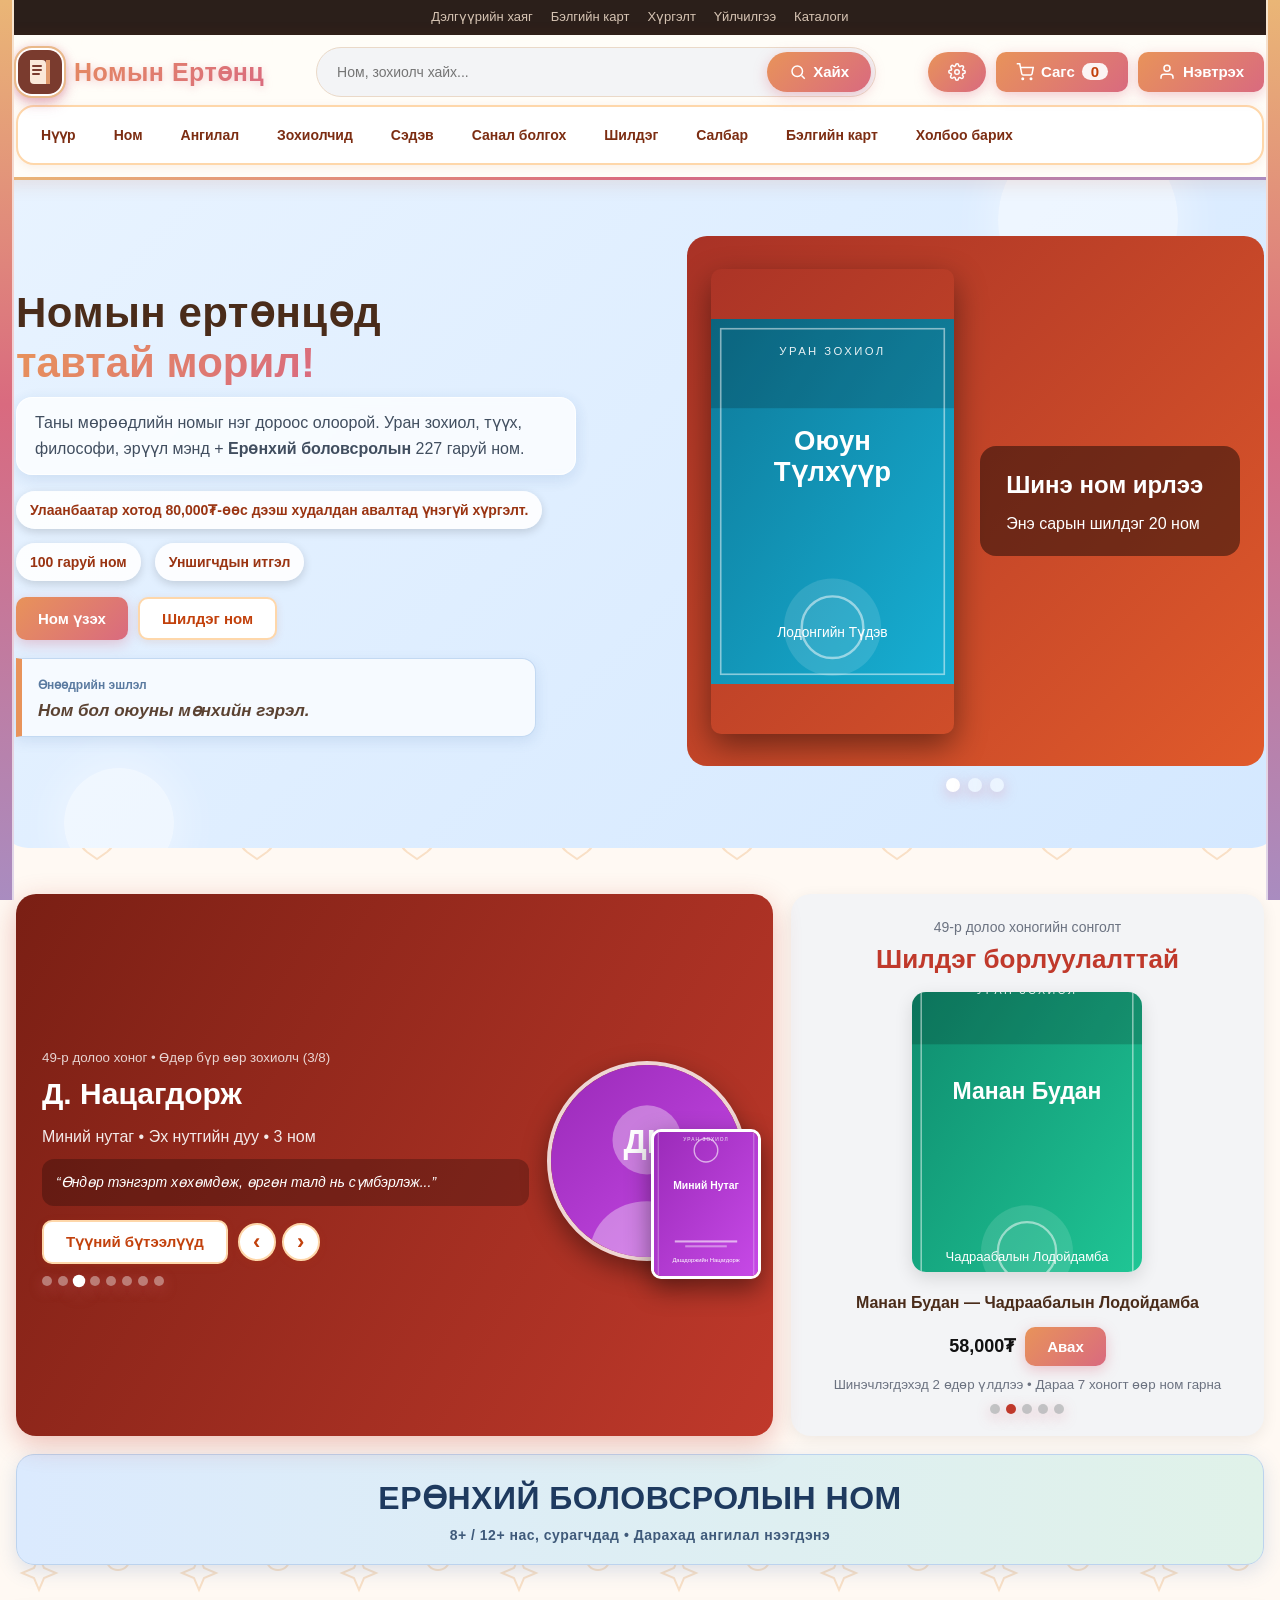
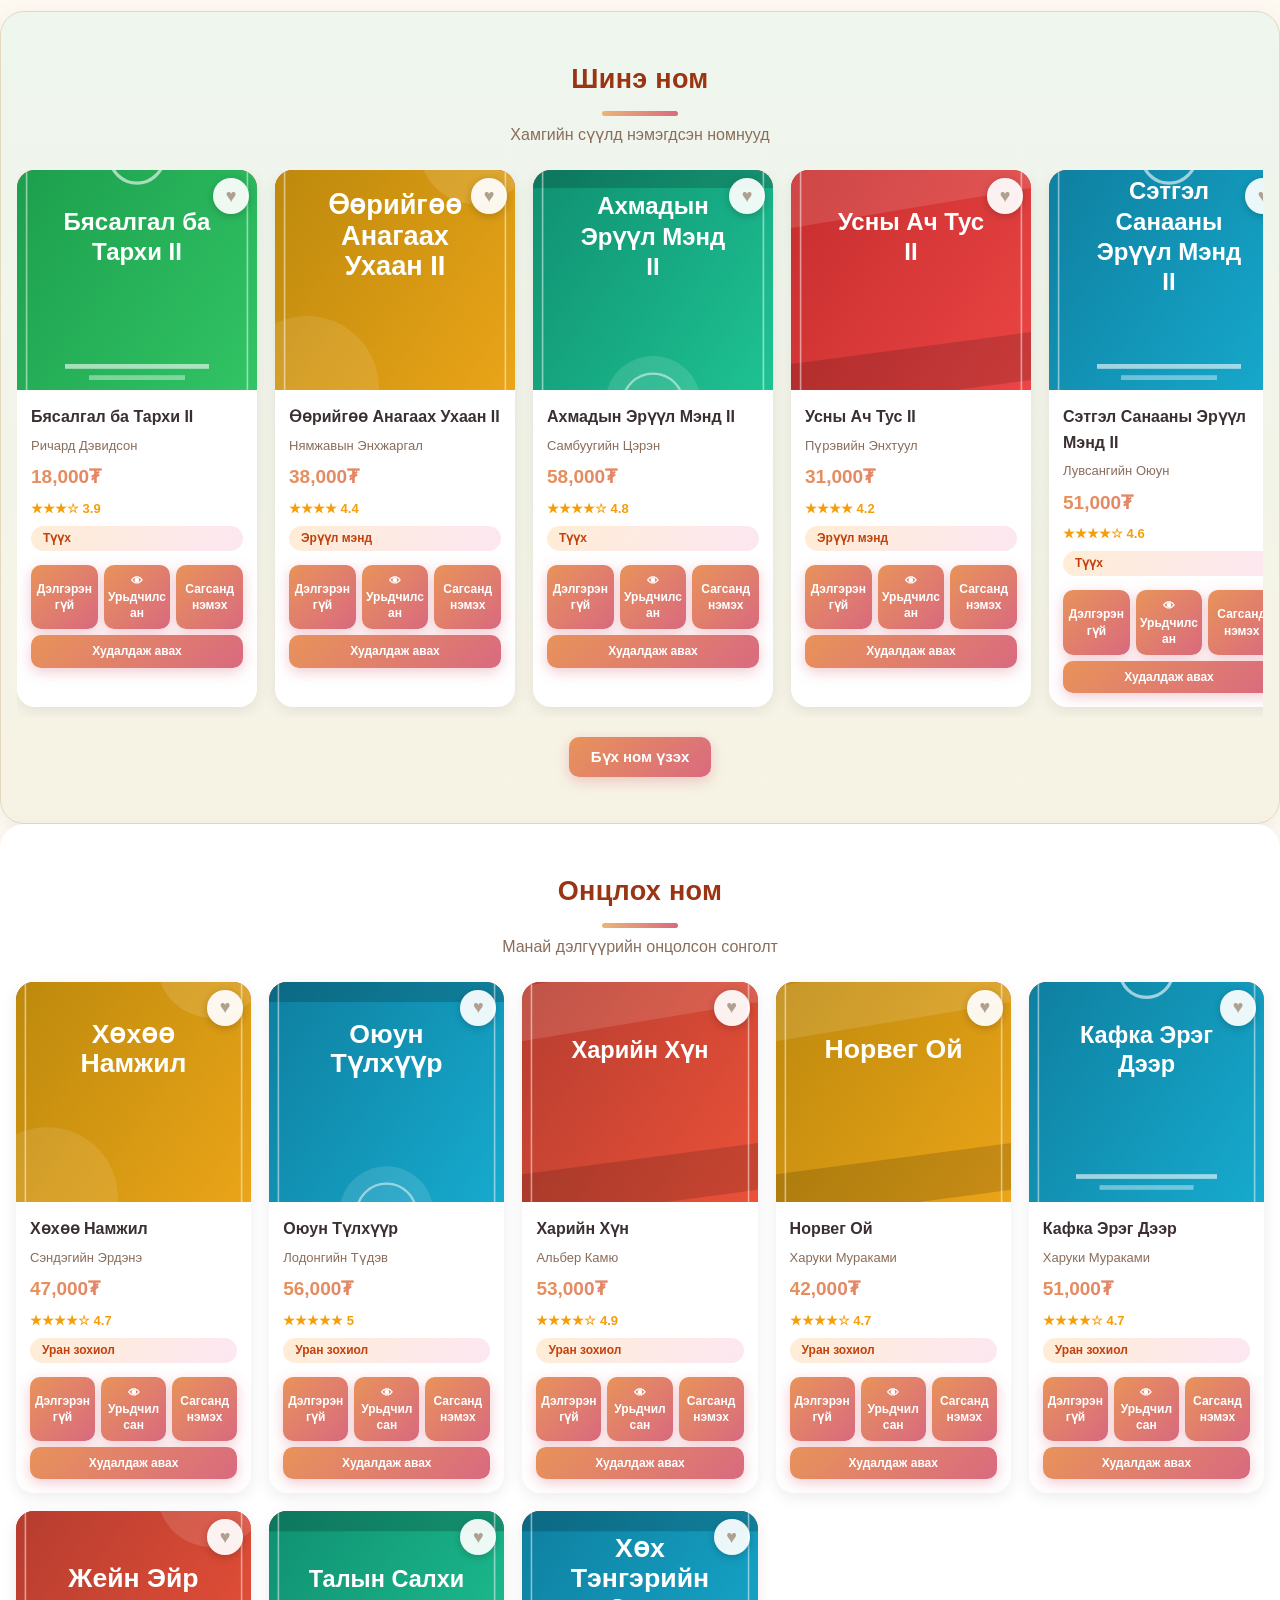
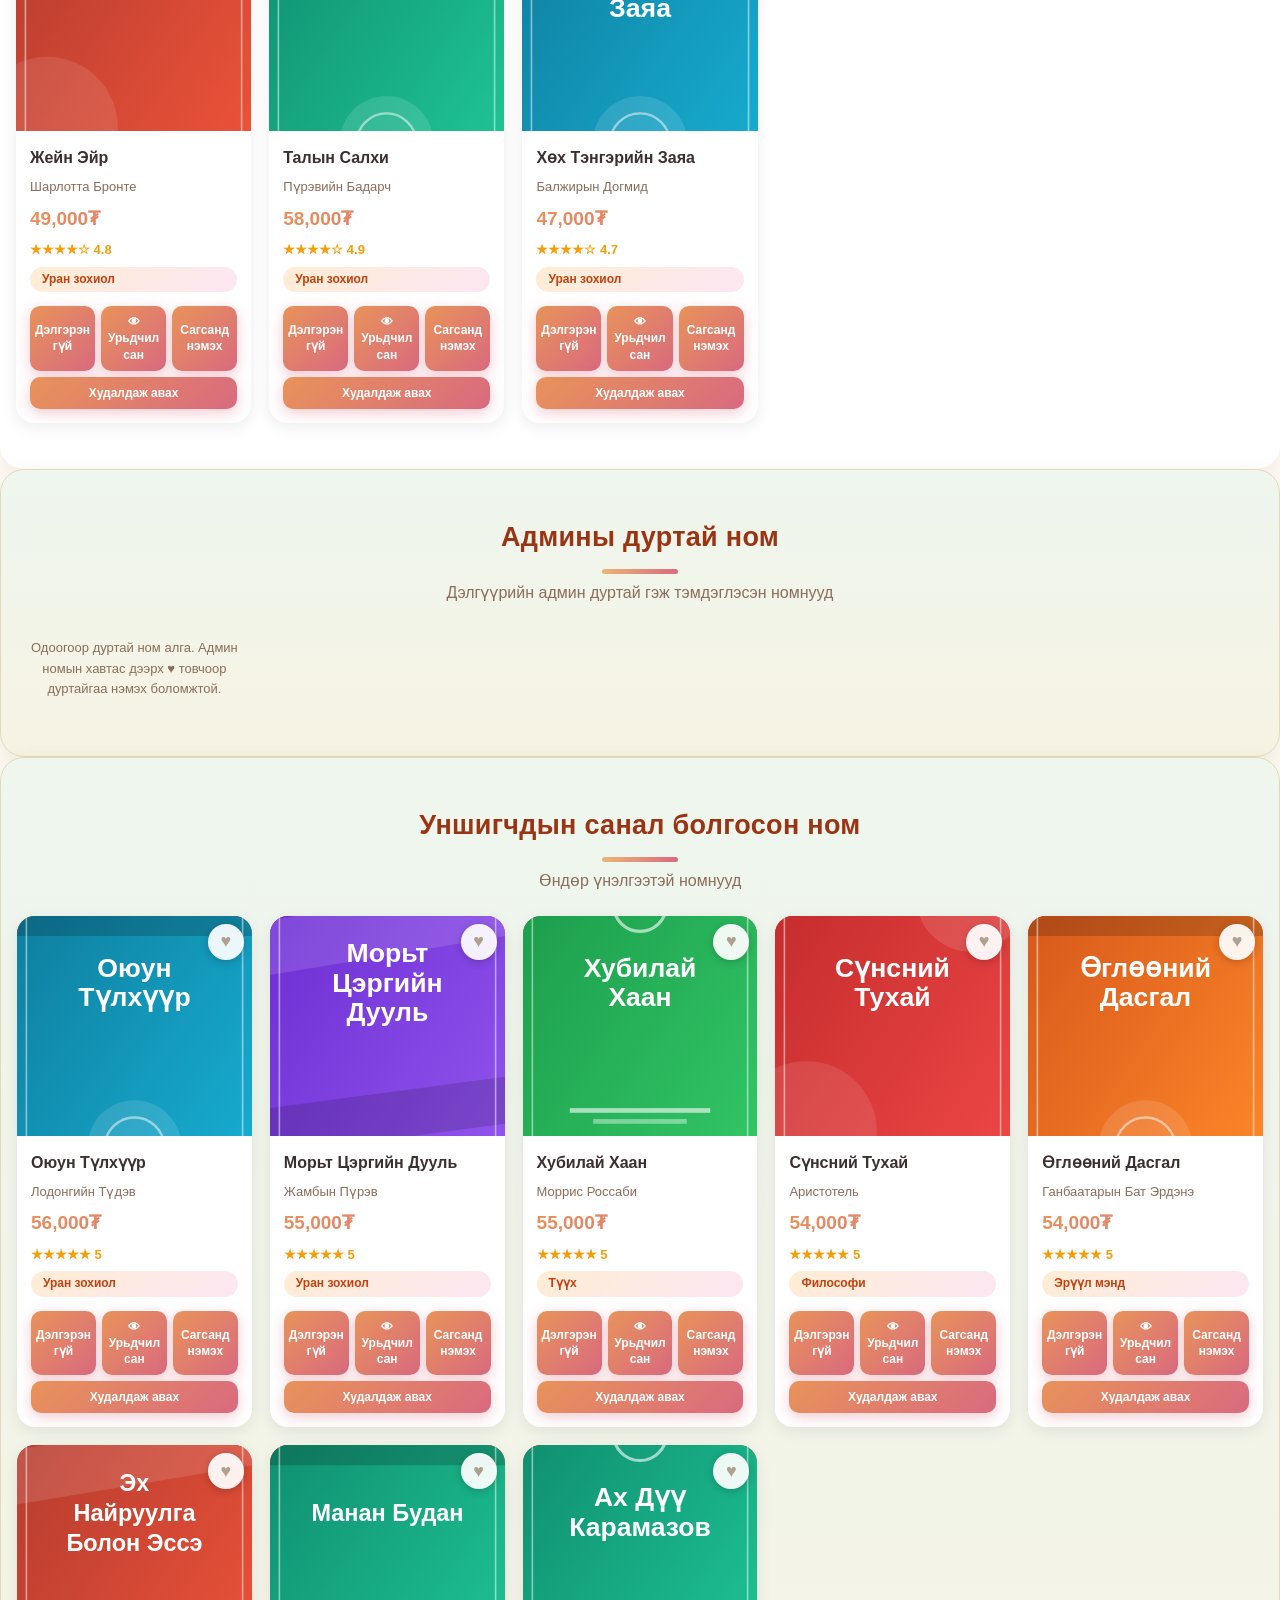
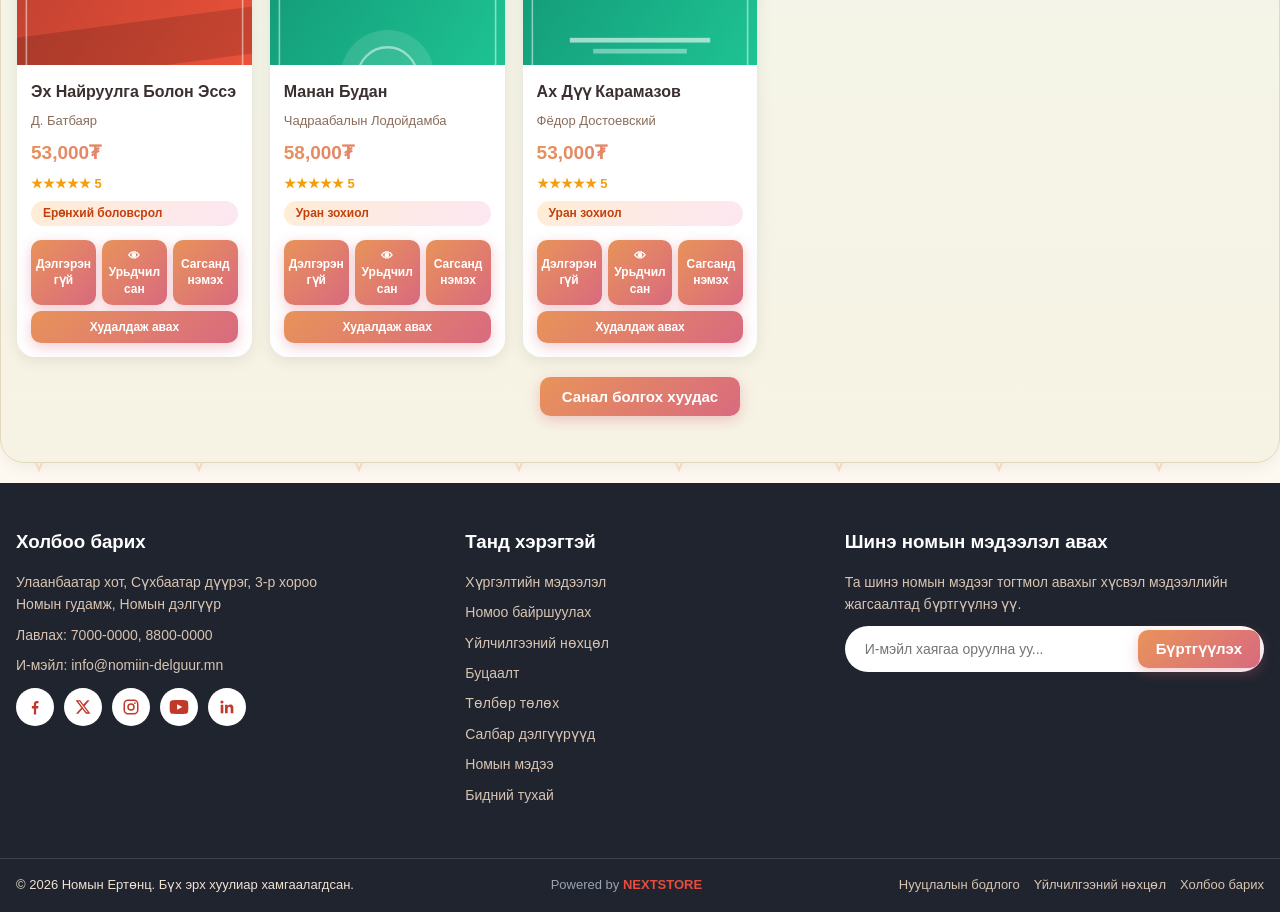
<file: index.html>
<!DOCTYPE html>
<html lang="mn">
<head>
  <meta charset="UTF-8">
  <meta name="viewport" content="width=device-width, initial-scale=1.0">
  <title>Номын Ертөнц - Монгол Онлайн Номын Дэлгүүр</title>
  <link rel="stylesheet" href="style.css?v=3">
  <link rel="stylesheet" href="admin.css?v=1">

</head>
<body>

  <!-- Дээд туслах мөр + толгой + хүрээтэй нав - AzKhur зураг шиг нэг бүтэц -->
  <div class="topbar">
    <div class="topbar-dotor">
      <a href="#" data-huudas="salbar">Дэлгүүрийн хаяг</a>
      <a href="#" data-huudas="beleg">Бэлгийн карт</a>
      <a href="#" data-medee="Хүргэлтийн мэдээлэл">Хүргэлт</a>
      <a href="#" data-medee="Үйлчилгээний нөхцөл">Үйлчилгээ</a>
      <a href="#" data-huudas="nom">Каталоги</a>
    </div>
  </div>

  <!-- Дээд толгой хэсэг: лого дээрээ, доор нь хүрээтэй товчнууд -->
  <header class="tolgoi">
    <div class="tolgoi-dotor tolgoi-deed">
      <div class="logo" data-huudas="nuur" title="Нүүр хуудас">
        <svg class="logo-zurag" width="44" height="44" viewBox="0 0 44 44"><rect width="44" height="44" rx="12" fill="#7a3b2e"/><path d="M12 10 h12 a4 4 0 0 1 4 4 v20 h-12 a4 4 0 0 1 -4 -4 Z" fill="#fbe9d9"/><path d="M28 10 h4 v24 h-4 Z" fill="#e09a6c"/><path d="M15 16 h8 M15 20 h8 M15 24 h6" stroke="#7a3b2e" stroke-width="2" stroke-linecap="round"/></svg>
        <span class="logo-ner">Номын Ертөнц</span>
      </div>
      <div class="header-hailt">
        <div class="hailt-wrap">
          <input type="text" id="headerHailt" placeholder="Ном, зохиолч хайх..." autocomplete="off">
          <div class="hailt-menu" id="headerHailtMenu" style="display:none;"></div>
        </div>
        <button type="button" id="headerHailtTovch" aria-label="Хайх"><svg width="18" height="18" viewBox="0 0 24 24" fill="none" stroke="currentColor" stroke-width="2"><circle cx="11" cy="11" r="7"/><path d="M21 21l-4.3-4.3"/></svg> Хайх</button>
      </div>
      <div class="tolgoi-tovch">
        <button type="button" class="tovch-guilgeh" id="tohirgooTovch" title="Тохиргоо" aria-label="Тохиргоо">
          <svg width="18" height="18" viewBox="0 0 24 24" fill="none" stroke="currentColor" stroke-width="2"><circle cx="12" cy="12" r="3"/><path d="M19.4 15a1.7 1.7 0 0 0 .3 1.9l.1.1a2 2 0 1 1-2.9 2.9l-.1-.1a1.7 1.7 0 0 0-1.9-.3 1.7 1.7 0 0 0-1 1.5V21a2 2 0 1 1-4 0v-.1a1.7 1.7 0 0 0-1-1.6 1.7 1.7 0 0 0-1.9.3l-.1.1a2 2 0 1 1-2.9-2.9l.1-.1a1.7 1.7 0 0 0 .3-1.9 1.7 1.7 0 0 0-1.5-1H3a2 2 0 1 1 0-4h.1a1.7 1.7 0 0 0 1.6-1 1.7 1.7 0 0 0-.3-1.9l-.1-.1a2 2 0 1 1 2.9-2.9l.1.1a1.7 1.7 0 0 0 1.9.3 1.7 1.7 0 0 0 1-1.5V3a2 2 0 1 1 4 0v.1a1.7 1.7 0 0 0 1 1.5 1.7 1.7 0 0 0 1.9-.3l.1-.1a2 2 0 1 1 2.9 2.9l-.1.1a1.7 1.7 0 0 0-.3 1.9 1.7 1.7 0 0 0 1.5 1H21a2 2 0 1 1 0 4h-.1a1.7 1.7 0 0 0-1.5 1z"/></svg>
        </button>
        <button type="button" class="tovch-guilgeh" id="sagsTovch">
          <svg width="18" height="18" viewBox="0 0 24 24" fill="none" stroke="currentColor" stroke-width="2"><circle cx="9" cy="21" r="1"/><circle cx="20" cy="21" r="1"/><path d="M1 1h4l2.7 13.4a2 2 0 0 0 2 1.6h9.7a2 2 0 0 0 2-1.6L23 6H6"/></svg>
          Сагс <span class="too" id="sagsToo">0</span>
        </button>
        <button type="button" class="tovch-nevtreh" id="nevtrehTovch" title="Профайл руу буцах">
          <svg width="18" height="18" viewBox="0 0 24 24" fill="none" stroke="currentColor" stroke-width="2"><path d="M20 21v-2a4 4 0 0 0-4-4H8a4 4 0 0 0-4 4v2"/><circle cx="12" cy="7" r="4"/></svg>
          <span id="nevtrehNer">Нэвтрэх</span>
        </button>
        <button type="button" class="tses-tovch" id="tsesTovch" aria-label="Цэс"><svg width="22" height="22" viewBox="0 0 24 24" fill="none" stroke="currentColor" stroke-width="2" stroke-linecap="round"><path d="M3 6h18M3 12h18M3 18h18"/></svg></button>
      </div>
    </div>
    <div class="tolgoi-huree">
      <nav class="tses" id="tses">
        <a href="#" data-huudas="nuur">Нүүр</a>
        <a href="#" data-huudas="nom">Ном</a>
        <a href="#" data-huudas="angilal">Ангилал</a>
        <a href="#" data-huudas="zohiolch">Зохиолчид</a>
        <a href="#" data-huudas="sedev">Сэдэв</a>
        <a href="#" data-huudas="sanal">Санал болгох</a>
        <a href="#" data-huudas="shildeg">Шилдэг</a>
        <a href="#" data-huudas="salbar">Салбар</a>
        <a href="#" data-huudas="beleg">Бэлгийн карт</a>
        <a href="#" data-huudas="holboo">Холбоо барих</a>
        <a href="#" data-huudas="sags" class="mobile-only">🛒 <span class="nav-txt">Сагс</span> (<span id="sagsTooMobile">0</span>)</a>
        <a href="#" data-huudas="nevtreh" class="mobile-only">👤 <span class="nav-txt">Профайл</span></a>
        <a href="#" data-huudas="tohirgoo" class="mobile-only">⚙️ <span class="nav-txt">Тохиргоо</span></a>
      </nav>
    </div>
  </header>

  <main>
    <!-- НҮҮР ХУУДАС -->
    <section class="page идэвхтэй" id="page-nuur">
      <div class="ugтах">
        <div class="ugтах-dotor">
          <div class="ugтах-tekst">
            <h1 class="hero-title"><span class="hero-line1">Номын ертөнцөд</span><span class="hero-line2">тавтай морил!</span></h1>
            <p class="hero-sub">Таны мөрөөдлийн номыг нэг дороос олоорой. Уран зохиол, түүх, философи, эрүүл мэнд + <strong>Ерөнхий боловсролын</strong> <span id="heroCatToo">130</span> гаруй ном.</p>
            <div class="ugтах-uzuu">
              <span id="heroFreeShipPill">80000₮-өөс дээш хүргэлт үнэгүй</span>
              <span>100 гаруй ном</span>
              <span>Уншигчдын итгэл</span>
            </div>
            <div class="ugтах-tovchnuud">
              <button type="button" data-huudas="nom">Ном үзэх</button>
              <button type="button" data-huudas="shildeg" class="saaral">Шилдэг ном</button>
            </div>
            <div class="ишлэл-хүрээ">
              <small>Өнөөдрийн эшлэл</small>
              <p id="ишлэлТекст">Ном бол оюуны мөнхийн гэрэл.</p>
            </div>
          </div>
          <div class="ugтах-zurag">
            <div class="banner" id="banner">
              <div class="banner-kart идэвхтэй" data-banner="0">
                <img src="data:image/svg+xml,%3Csvg xmlns='http://www.w3.org/2000/svg' width='640' height='420'%3E%3Cdefs%3E%3ClinearGradient id='b' x1='0' y1='0' x2='1' y2='1'%3E%3Cstop offset='0' stop-color='%237a3b2e'/%3E%3Cstop offset='1' stop-color='%23e09a6c'/%3E%3C/linearGradient%3E%3C/defs%3E%3Crect width='640' height='420' fill='url(%23b)'/%3E%3C/svg%3E" alt="Шинэ номын зураг">
                <div class="banner-tekst"><h3>Шинэ ном ирлээ</h3><p>Энэ сарын шилдэг 20 ном</p></div>
              </div>
              <div class="banner-kart" data-banner="1">
                <img src="data:image/svg+xml,%3Csvg xmlns='http://www.w3.org/2000/svg' width='640' height='420'%3E%3Cdefs%3E%3ClinearGradient id='b' x1='0' y1='0' x2='1' y2='1'%3E%3Cstop offset='0' stop-color='%232b5d4f'/%3E%3Cstop offset='1' stop-color='%237fc8a9'/%3E%3C/linearGradient%3E%3C/defs%3E%3Crect width='640' height='420' fill='url(%23b)'/%3E%3C/svg%3E" alt="Шилдэг номын зураг">
                <div class="banner-tekst"><h3>Шилдэг борлуулалттай</h3><p>Уншигчдын хамгийн их авсан ном</p></div>
              </div>
              <div class="banner-kart" data-banner="2">
                <img src="data:image/svg+xml,%3Csvg xmlns='http://www.w3.org/2000/svg' width='640' height='420'%3E%3Cdefs%3E%3ClinearGradient id='b' x1='0' y1='0' x2='1' y2='1'%3E%3Cstop offset='0' stop-color='%233a4a7a'/%3E%3Cstop offset='1' stop-color='%238aa4e8'/%3E%3C/linearGradient%3E%3C/defs%3E%3Crect width='640' height='420' fill='url(%23b)'/%3E%3C/svg%3E" alt="Урамшууллын зураг">
                <div class="banner-tekst"><h3>Урамшуулал</h3><p>80000₮-өөс дээш хүргэлт үнэгүй</p></div>
              </div>
            </div>
            <div class="banner-tseg" id="bannerTseg">
              <button type="button" class="tseg идэвхтэй" data-tseg="0" aria-label="Зураг 1"></button>
              <button type="button" class="tseg" data-tseg="1" aria-label="Зураг 2"></button>
              <button type="button" class="tseg" data-tseg="2" aria-label="Зураг 3"></button>
            </div>
          </div>
        </div>
      </div>

      <div class="heseg">
        <div class="azkhur-row">
          <div class="spotlight" id="authorSpotlight">
            <div>
              <small id="spotWeek" style="opacity:.8;"></small>
              <h3 id="spotName">Зохиолч</h3>
              <p class="spot-sub" id="spotSub"></p>
              <blockquote id="spotQuote"></blockquote>
              <div class="spot-nav">
                <button type="button" data-huudas="zohiolch" class="saaral" id="spotBtn">Түүний бүтээлүүд</button>
                <div class="spot-arrows"><button type="button" class="saaral" id="spotPrev" aria-label="Өмнөх">‹</button><button type="button" class="saaral" id="spotNext" aria-label="Дараах">›</button></div>
              </div>
              <div class="spot-dots" id="spotDots"></div>
            </div>
            <div class="spot-visual"><img id="spotImg" alt="Онцлох зохиолч"><img id="spotBook" alt="Онцлох ном"></div>
          </div>
          <div class="bestseller-card">
            <div class="bs-label" id="bsWeek">Энэ 7 хоногийн</div>
            <div class="bs-title">Шилдэг борлуулалттай</div>
            <img id="bsImg" alt="Best seller ном">
            <h4 id="bsTitle" style="margin-top:10px;"></h4>
            <div class="bs-row">
              <span class="bs-price" id="bsPrice"></span>
              <button type="button" id="bsBuy">Авах</button>
            </div>
            <small id="bsTimer" style="display:block;margin-top:8px;color:#6b7280;"></small>
            <div class="bs-dots" id="bsDots" style="margin-top:8px;display:flex;gap:6px;justify-content:center;"></div>
          </div>
        </div>
        <div class="promo-strip promo-dynamic" id="promoStrip"><span id="promoText">ЕРӨНХИЙ БОЛОВСРОЛЫН НОМ</span><small id="promoSub"></small></div>
      </div>

      <div class="heseg heseg-pastel">
        <h2>Шинэ ном</h2>
        <p class="heseg-tailbar">Хамгийн сүүлд нэмэгдсэн номнууд</p>
        <div class="kart-tor heoroh" id="shineNom"></div>
        <div class="tov-gol"><button type="button" data-huudas="nom">Бүх ном үзэх</button></div>
      </div>

      <div class="heseg saaral-bg">
        <h2>Онцлох ном</h2>
        <p class="heseg-tailbar">Манай дэлгүүрийн онцолсон сонголт</p>
        <div class="kart-tor" id="ontslohNom"></div>
      </div>

      <div class="heseg heseg-pastel" id="adminFavHeseg">
        <h2>Админы дуртай ном</h2>
        <p class="heseg-tailbar">Дэлгүүрийн админ дуртай гэж тэмдэглэсэн номнууд</p>
        <div class="kart-tor" id="adminFavNom"></div>
      </div>

      <div class="heseg heseg-pastel">
        <h2>Уншигчдын санал болгосон ном</h2>
        <p class="heseg-tailbar">Өндөр үнэлгээтэй номнууд</p>
        <div class="kart-tor" id="unshigchNom"></div>
        <div class="tov-gol"><button type="button" data-huudas="sanal">Санал болгох хуудас</button></div>
      </div>

    </section>

    <!-- НОМ ХУУДАС -->
    <section class="page" id="page-nom">
      <div class="huudas-garchig">
        <h2>Ном хайх ба шүүх</h2>
        <p class="heseg-tailbar">Нэр, зохиолч, ангилал, сэдвээр хайж, шүүлтүүрээр нарийвчлаарай</p>
      </div>
      <div class="hailt-samбар">
        <div class="hailt-mөр">
          <div class="hailt-wrap">
            <input type="text" id="hailt" placeholder="Номын нэр, зохиолч, ангилал, сэдвээр хайна уу..." autocomplete="off">
            <div class="hailt-menu" id="hailtMenu" style="display:none;"></div>
          </div>
          <button type="button" id="hailtTovch">Хайх</button>
          <button type="button" id="tseverlehTovch" class="saaral">Цэвэрлэх</button>
        </div>
        <div class="санал-хайлт" id="сүүлийнХайлтМөр" style="display:none;">
          <small>Сүүлийн хайлтууд:</small>
          <div class="санал-чип" id="сүүлийнХайлтЧип"></div>
          <button type="button" id="хайлтТүүхЦэвэрлэх" class="saaral">Арилгах</button>
        </div>
        <div class="shuultuur">
          <h3>Шүүх</h3>
          <div class="shuultuur-tor">
            <label>Ангилал
              <select id="shuultAngilal">
                <option value="">Бүгд</option>
                <option value="Уран зохиол">Уран зохиол</option>
                <option value="Түүх">Түүх</option>
                <option value="Философи">Философи</option>
                <option value="Эрүүл мэнд">Эрүүл мэнд</option>
                <option value="Ерөнхий боловсрол">Ерөнхий боловсрол</option>
              </select>
            </label>
            <label>Зохиолч
              <select id="shuultZohiolch"><option value="">Бүгд</option></select>
            </label>
            <label>Сэдэв
              <select id="shuultSedev">
                <option value="">Бүгд</option>
                <option value="Хайр">Хайр</option>
                <option value="Амьдрал">Амьдрал</option>
                <option value="Өөрийгөө хөгжүүлэх">Өөрийгөө хөгжүүлэх</option>
                <option value="Түүх">Түүх</option>
                <option value="Философи">Философи</option>
                <option value="Эрүүл мэнд">Эрүүл мэнд</option>
                <option value="Сэтгэл зүй">Сэтгэл зүй</option>
                <option value="Нийгэм">Нийгэм</option>
                <option value="Адал явдал">Адал явдал</option>
                <option value="Намтар">Намтар</option>
              </select>
            </label>
            <label>Хамгийн бага үнэ (₮)
              <input type="number" id="uneMin" placeholder="0" min="0">
            </label>
            <label>Хамгийн их үнэ (₮)
              <input type="number" id="uneMax" placeholder="80000" min="0">
            </label>
            <label>Үнэлгээ
              <select id="shuultUnelgee">
                <option value="0">Бүгд</option>
                <option value="4.5">4.5-аас дээш</option>
                <option value="4">4-өөс дээш</option>
                <option value="3.5">3.5-аас дээш</option>
              </select>
            </label>
            <label>Хэвлэгдсэн он
              <select id="shuultOn">
                <option value="">Бүгд</option>
                <option value="2024-2026">2024 - 2026</option>
                <option value="2020-2023">2020 - 2023</option>
                <option value="2010-2019">2010 - 2019</option>
                <option value="2000-2009">2000 - 2009</option>
              </select>
            </label>
            <label>Эрэмбэлэх
              <select id="erembeleh">
                <option value="">Дарааллаар (№)</option>
                <option value="ner-osoh">Нэрээр өсөх</option>
                <option value="ner-buurah">Нэрээр буурах</option>
                <option value="une-baga">Үнэ багаас их</option>
                <option value="une-ih">Үнэ ихээс бага</option>
                <option value="unelgee">Үнэлгээ өндөрөөс бага</option>
                <option value="shine">Шинээр нэмэгдсэн</option>
              </select>
            </label>
          </div>
        </div>
        <p class="niit-too" id="niitToo"></p>
      </div>
      <div class="heseg">
        <div class="kart-tor" id="buhNom"></div>
        <div class="pager" id="номХуудаслалт"></div>
      </div>
    </section>

    <!-- АНГИЛАЛ ХУУДАС -->
    <section class="page" id="page-angilal">
      <div class="huudas-garchig"><h2>Ангилал</h2><p class="heseg-tailbar">Ангилал дээр дарж холбогдох номыг үзнэ үү</p></div>
      <div class="heseg"><div class="angilal-tor" id="angilalTor"></div></div>
      <div class="heseg"><h2 id="angilalGarchig">Сонгосон ангиллын ном</h2><div class="kart-tor" id="angilalNom"></div></div>
    </section>

    <!-- ЗОХИОЛЧИД ХУУДАС -->
    <section class="page" id="page-zohiolch">
      <div class="huudas-garchig"><h2>Зохиолчид</h2><p class="heseg-tailbar">Зохиолч дээр дарж танилцуулга болон номыг үзнэ үү</p></div>
      <div class="heseg">
        <input type="text" id="zohiolchHailt" placeholder="Зохиолчийн нэрээр хайх..." class="zohiolch-hailt">
        <div class="zohiolch-tor" id="zohiolchTor"></div>
      </div>
    </section>

    <!-- СЭДЭВ ХУУДАС -->
    <section class="page" id="page-sedev">
      <div class="huudas-garchig"><h2>Сэдэв</h2><p class="heseg-tailbar">Сэдэв дээр дарж холбогдох номыг үзнэ үү</p></div>
      <div class="heseg"><div class="sedev-tor" id="sedevTor"></div></div>
      <div class="heseg"><h2 id="sedevGarchig">Сонгосон сэдвийн ном</h2><div class="kart-tor" id="sedevNom"></div></div>
    </section>

    <!-- САНАЛ ХУУДАС -->
    <section class="page" id="page-sanal">
      <div class="huudas-garchig"><h2>Танд санал болгох ном</h2><p class="heseg-tailbar" id="sanalTailbar">Хайлт хийсний дараа танд тохирсон ном санал болгоно.</p></div>
      <div class="heseg"><div class="kart-tor" id="sanalNom"></div></div>
    </section>

    <!-- ШИЛДЭГ ХУУДАС -->
    <section class="page" id="page-shildeg">
      <div class="huudas-garchig"><h2>Шилдэг борлуулалттай</h2><p class="heseg-tailbar">Уншигчдын хамгийн их худалдаж авсан ном</p></div>
      <div class="heseg"><div class="kart-tor" id="shildegNom"></div></div>
    </section>

    <!-- САГС ХУУДАС -->
    <section class="page" id="page-sags">
      <div class="huudas-garchig"><h2>Таны сагс</h2><p class="heseg-tailbar">Сагсан дахь номын тоо ширхэгийг өөрчилж, захиалгаа үргэлжлүүлнэ үү</p></div>
      <div class="heseg">
        <div class="sags-huudas">
          <div id="sagsJagsaalt"></div>
          <div class="sags-niit">
            <p>Нийт үнэ: <strong id="sagsNiit">0₮</strong></p>
            <div class="sags-tovchnuud">
              <button type="button" id="sagsTseverleh" class="saaral">Сагс хоослох</button>
              <button type="button" id="sagsHudahdah">Худалдаж авах</button>
            </div>
          </div>
        </div>
      </div>
    </section>

    <!-- НЭВТРЭХ ХУУДАС -->
    <section class="page" id="page-nevtreh">
      <div class="huudas-garchig" id="nevtrehGarchig"><h2>Нэвтрэх / Бүртгүүлэх</h2><p class="heseg-tailbar">Хаягаа үүсгэж захиалгаа хялбар удирдаарай</p></div>
      <div class="heseg">
        <div class="nevtreh-huudas">
          <div class="tab-tovchnuud" id="authTabs">
            <button type="button" class="tab идэвхтэй" id="nevtrehTab">Нэвтрэх</button>
            <button type="button" class="tab" id="burtguulehTab">Бүртгүүлэх</button>
          </div>
          <form id="nevtrehForm" autocomplete="on">
            <label>И-мэйл<input type="text" id="nevtrehEmail" placeholder="И-мэйл хаягаа оруулна уу..." autocomplete="email" required></label>
            <label>Нууц үг<input type="password" id="nevtrehPass" placeholder="Нууц үгээ оруулна уу..." autocomplete="current-password" required></label>
            <button type="submit">Нэвтрэх</button>
          </form>
          <form id="burtguulehForm" style="display:none;" autocomplete="on">
            <label>Нэр<input type="text" id="burtgehNer" placeholder="Нэрээ оруулна уу..." autocomplete="name" required></label>
            <label>И-мэйл<input type="text" id="burtgehEmail" placeholder="И-мэйл хаягаа оруулна уу..." autocomplete="email" required></label>
            <label>Нууц үг<input type="password" id="burtgehPass" placeholder="Нууц үгээ оруулна уу..." autocomplete="new-password" required></label>
            <label>Нууц үг давтах<input type="password" id="burtgehPass2" placeholder="Нууц үгээ дахин оруулна уу..." required></label>
            <button type="submit">Бүртгүүлэх</button>
          </form>
          <div id="nevtersenHeseg" style="display:none;">
            <div class="profile-head">
              <div class="profile-avatar" id="profileAvatar">Х</div>
              <div class="profile-who"><h3 id="nevtersenMend"></h3><small id="profileEmail"></small> <span class="role-badge" id="profileRole" style="display:none;">АДМИН</span></div>
              <button type="button" id="garahTovch" class="saaral profile-garah">Гарах</button>
            </div>
            <div class="tab-tovchnuud profile-tabs" id="profileTabs">
              <button type="button" class="tab идэвхтэй" id="tabZahialga">Миний захиалга</button>
              <button type="button" class="tab" id="tabTurees">Түрээсүүд</button>
              <button type="button" class="tab" id="tabSonirhol">Сонирхсон ❤</button>
              <button type="button" class="tab" id="tabKart">Миний картууд</button>
              <button type="button" class="tab" id="tabProfail">Миний профайл</button>
              <button type="button" class="tab" id="tabAdmin" style="display:none;">Админ ⚙</button>
            </div>
            <div id="profileZahialga"><div id="мэдэгдэлЖагсаалт"></div><div id="zahialgaList"></div></div>
            <div id="profileTurees" style="display:none;"><div id="tureesMedegdelList"></div><div id="tureesList"></div></div>
            <div id="profileSonirhol" style="display:none;"><div class="kart-tor" id="sonirholList"></div></div>
            <div id="profileKart" style="display:none;">
              <h4 class="profail-garchig">Миний картууд</h4>
              <p class="tohirgoo-tailbar">Бүрэн картын дугаар, CVV код хэзээ ч хадгалагддаггүй. Зөвхөн сүүлийн 4 орон харагдана.</p>
              <div id="kartJagsaalt"></div>
              <form id="kartNemehForm" class="admin-form" style="margin-top:12px;">
                <h4>Шинэ карт нэмэх</h4>
                <label>Карт эзэмшигчийн нэр<input type="text" id="kartNer2" maxlength="60" placeholder="ж: БАТБАЯР Б"></label>
                <label>Картын дугаар
                  <span class="kart-duгаар-wrap"><input type="text" id="kartDugaar2" placeholder="XXXX XXXX XXXX XXXX" inputmode="numeric" maxlength="23"><span class="kart-brand" id="kartBrand2"></span></span>
                </label>
                <div class="kart-mor">
                  <label>Дуусах хугацаа (MM/YY)<input type="text" id="kartHugatsaa2" placeholder="MM/YY" inputmode="numeric" maxlength="5"></label>
                  <label>CVV/CVC<input type="password" id="kartCvv2" placeholder="•••" inputmode="numeric" maxlength="4"></label>
                </div>
                <p class="tolbor-алдаа" id="kartАлдаа2" style="display:none;"></p>
                <button type="submit">Карт хадгалах</button>
              </form>
            </div>
            <div id="profileProfail" style="display:none;">
              <div id="profailHarah"></div>
              <form id="profailForm" class="admin-form profail-edit-form" style="display:none;">
                <label>Харуулах нэр<input type="text" id="pfNer" maxlength="40" placeholder="Нэрээ оруулна уу..."></label>
                <label>Утасны дугаар<input type="text" id="pfUtas" maxlength="20" placeholder="ж: 99112233"></label>
                <label>Товч намтар<textarea id="pfBio" rows="3" maxlength="500" placeholder="Өөрийн тухай товч..."></textarea></label>
                <label>Сонирхол<input type="text" id="pfSonirhol" maxlength="120" placeholder="ж: түүхэн роман, яруу найраг"></label>
                <label>Профайл зураг (хамгийн ихдээ 200KB: JPG/PNG/GIF)<input type="file" id="pfZurag" accept="image/jpeg,image/png,image/gif"></label>
                <div class="tohirgoo-tovchnuud">
                  <button type="submit">Хадгалах ✓</button>
                  <button type="button" id="profailBolih" class="saaral">Болих</button>
                </div>
              </form>
              <div class="tohirgoo-tovchnuud" id="profailZasahMor" style="display:none;"></div>
              <div id="adminProfailHarah" style="display:none;"></div>
              <form id="adminProfailForm" class="admin-form profail-edit-form" style="display:none;">
                <label>Харуулах нэр<input type="text" id="apNer" maxlength="40" placeholder="Админы нэр..."></label>
                <label>Албан тушаал / үүрэг<input type="text" id="apAlban" maxlength="80" placeholder="ж: Ахлах админ"></label>
                <label>Холбоо барих и-мэйл<input type="text" id="apEmail" maxlength="80" placeholder="admin@nomiin-delguur.mn"></label>
                <label>Утасны дугаар<input type="text" id="apUtas" maxlength="20" placeholder="ж: 99112233"></label>
                <label>Ажил эхэлсэн огноо<input type="date" id="apAжилЭхэлсэн"></label>
                <div class="tohirgoo-tovchnuud">
                  <button type="submit">Хадгалах ✓</button>
                  <button type="button" id="adminProfailBolih" class="saaral">Болих</button>
                </div>
              </form>
              <div class="tohirgoo-tovchnuud" id="adminProfailZasahMor" style="display:none;"></div>
            </div>
            <div id="adminPanel" style="display:none;">
            </div>
          </div>
        </div>
      </div>
    </section>

    <!-- АДМИН ТОХИРГОО ХУУДАС: маркап нь admin.html дотор байгаа;
         admin.js түүнийг доорх саванд ачаална -->
    <div id="adminTohirgooRoot"></div>

    <!-- ТОХИРГОО ХУУДАС - professional -->
    <section class="page" id="page-tohirgoo">
      <div class="huudas-garchig"><h2 data-i18n="settings">Тохиргоо</h2><p class="heseg-tailbar">Professional тохиргоо: өөрчлөлт шууд хадгалагдаж, шууд үйлчилнэ • Live save</p></div>
      <div class="heseg">
        <div class="tohirgoo-grid">
          <div class="tohirgoo-huudas">
            <h3>🎨 Гадаад төрх</h3>
            <label>Ханын өнгө
              <select id="tohirgooTheme">
                <option value="гэрэл">Гэрэл</option>
                <option value="бараан">Бараан</option>
                <option value="авто">Авто (цагаас хамаарна)</option>
              </select>
            </label>
            <label>Өнгөний загвар
              <select id="tohirgooAccent">
                <option value="улбар">Улбар шар (үндсэн)</option>
                <option value="улаан">Улаан</option>
                <option value="ногоон">Ногоон</option>
                <option value="цэнхэр">Цэнхэр</option>
                <option value="ягаан">Ягаан</option>
                <option value="custom">Захиалгат өнгө (доор сонгоно)</option>
              </select>
            </label>
            <label>Үндсэн өнгө 1<input type="color" id="colorAcc1" value="#e8935a"></label>
            <label>Үндсэн өнгө 2<input type="color" id="colorAcc2" value="#d96a7f"></label>
            <label>Арын өнгө<input type="color" id="colorBg" value="#fff9f3"></label>
            <label>Текстийн өнгө<input type="color" id="colorTx" value="#4a2c1a"></label>
            <label>Үсгийн хэмжээ
              <select id="tohirgooFont">
                <option value="жижиг">Жижиг</option>
                <option value="дунд">Дунд</option>
                <option value="том">Том</option>
              </select>
            </label>
            <label>Картын нягтрал
              <select id="tohirgooGrid">
                <option value="хэвийн">Хэвийн</option>
                <option value="нягт">Нягт (олон ном)</option>
                <option value="сийрэг">Сийрэг (том карт)</option>
              </select>
            </label>
            <label class="tohirgoo-шалгах"><input type="checkbox" id="tohirgooAnim" checked> Хөдөлгөөнт эффект</label>
            <div class="tohirgoo-tovchnuud">
              <button type="button" id="colorResetTovch" class="saaral">Өгөгдмөл өнгө сэргээх</button>
            </div>
          </div>
          <div class="tohirgoo-huudas">
            <h3>🧾 Захиалгын тохиргоо</h3>
            <label>Хэл / Language
              <select id="tohirgooLang">
                <option value="mn">Монгол</option>
                <option value="en">English (tourist mode)</option>
              </select>
            </label>
            <label>Үндсэн төлбөр
              <select id="tolborDefault">
                <option value="Банкны картаар төлөх">Банкны картаар төлөх</option>
                <option value="QPay-ээр төлөх">QPay-ээр төлөх</option>
              </select>
            </label>
            <label>Хуудаслалт: нэг удаа харуулах ном
              <select id="tohirgooPageSize">
                <option value="20">20</option>
                <option value="50">50</option>
                <option value="300">Бүгд</option>
              </select>
            </label>
            <label class="tohirgoo-шалгах"><input type="checkbox" id="tohirgooBanner" checked> Баннер автоматаар солигдох</label>
            <label>Баннер хурд (сек)
              <input type="number" id="tohirgooBannerSpeed" min="2" max="15" value="4">
            </label>
            <p class="tohirgoo-tailbar">Хүргэлтийн хот, төлбөр болон үнэгүй хүргэлтийн босгыг админ удирддаг.</p>
          </div>
          <div class="tohirgoo-huudas">
            <h3>📚 Түрээсийн тохиргоо</h3>
            <div id="userRentalSummary" class="tohirgoo-tailbar">Ачааллаж байна...</div>
            <div class="tohirgoo-tovchnuud">
              <button type="button" data-medee="Үйлчилгээний нөхцөл" class="saaral">Түрээсийн журам унших</button>
            </div>
            <p class="tohirgoo-tailbar">Түрээсийн хугацаа, үнэ, барьцаа болон сануулгыг админ тохируулдаг.</p>
          </div>
          <div class="tohirgoo-huudas">
            <h3>🔔 Мэдэгдлийн тохиргоо</h3>
            <label class="tohirgoo-шалгах"><input type="checkbox" id="tohirgooMedegdel" checked> Мэдэгдэл харуулах</label>
            <label class="tohirgoo-шалгах"><input type="checkbox" id="tohirgooOrderNotify" checked> Захиалгын төлөв өөрчлөгдөхөд мэдэгдэх</label>
            <label class="tohirgoo-шалгах"><input type="checkbox" id="tohirgooRentRemind" checked> Түрээсийн сануулга харуулах</label>
            <label class="tohirgoo-шалгах"><input type="checkbox" id="tohirgooIshlel" checked> Өнөөдрийн эшлэл солигдох</label>
            <p class="tohirgoo-tailbar">Сануулга апп дотор харагдана. И-мэйлээр илгээх интеграц хийгдээгүй болно.</p>
          </div>
          <div class="tohirgoo-huudas">
            <h3>💾 Данс ба өгөгдөл</h3>
            <p class="tohirgoo-tailbar" id="tohirgooStats">Сагс: 0 • Захиалга: 0 • Бэлгийн карт: 0₮</p>
            <div class="storage-bar"><i id="storageBar" style="width:0%"></i></div>
            <small class="tohirgoo-tailbar" id="storageText"></small>
            <p class="tohirgoo-tailbar" id="tohirgooUser">Нэвтрээгүй</p>
            <div class="tohirgoo-tovchnuud">
              <button type="button" id="tohirgooHadgalah">Хадгалах ✓</button>
              <button type="button" id="tohirgooTseverleh" class="saaral">Анхны байдал</button>
            </div>
            <div class="tohirgoo-tovchnuud">
              <button type="button" id="exportTovch" class="saaral">Захиалга татах (JSON)</button>
              <button type="button" id="backupTovch" class="saaral">Бүх өгөгдөл татах</button>
            </div>
            <div class="tohirgoo-tovchnuud">
              <label class="restore-label">Сэргээх (JSON)<input type="file" id="restoreFile" accept=".json" hidden></label>
              <button type="button" id="clearDataTovch" class="saaral">Сагс + түүх цэвэрлэх</button>
            </div>
          </div>
        </div>
      </div>
    </section>

    <!-- БЭЛГИЙН КАРТ ХУУДАС - код уншуулж хөнгөлөлт -->
    <section class="page" id="page-beleg">
      <div class="huudas-garchig"><h2>Бэлгийн карт</h2><p class="heseg-tailbar">Кодоо оруулж эсвэл сканнердаж хөнгөлөлт аваарай. Төлбөр дээр автоматаар хасагдана.</p></div>
      <div class="heseg">
        <div class="beleg-grid">
          <div class="beleg-kart-udam">
            <div class="beleg-card-demo"><small>GIFT CARD</small><h3 id="belegDemoDun">0₮</h3><p>NOMIN-DELGUUR • info@nomiin-delguur.mn</p></div>
            <div class="beleg-scan">
              <label>Бэлгийн код<input type="text" id="belegCode" placeholder="ж: NOM-10, BELEG-5000"></label>
              <div class="tohirgoo-tovchnuud">
                <button type="button" id="belegScanTovch" class="saaral">📷 Сканнердах</button>
                <button type="button" id="belegAddTovch">Идэвхжүүлэх</button>
              </div>
              <p class="tohirgoo-tailbar">Туршилтын кодууд: NOM-10 (10%), BELEG-5000 (5000₮), BELEG-10000 (10000₮), STUDENT-15 (15%)</p>
              <p><strong>Үлдэгдэл:</strong> <span id="belegUldegdel">0₮</span></p>
              <div id="belegTuuh"></div>
            </div>
          </div>
        </div>
      </div>
    </section>

    <!-- ТУСЛАХ МЭДЭЭЛЛИЙН ХУУДАС -->
    <section class="page" id="page-tuslah">
      <div class="heseg">
        <div class="tuslah-huudas">
          <h2 id="tuslahGarchig">Мэдээлэл</h2>
          <div id="tuslahTekst" class="tuslah-tekst"></div>
          <div class="tov-gol"><button type="button" data-huudas="nuur">Нүүр хуудас руу буцах</button></div>
        </div>
      </div>
    </section>

    <!-- САЛБАР ХУУДАС - AzKhur-style 4 салбар -->
    <section class="page" id="page-salbar">
      <div class="huudas-garchig"><h2>Салбарууд</h2><p class="heseg-tailbar" id="salbarToo">4 салбар</p></div>
      <div class="heseg">
        <div class="salbar-tor" id="salbarTor"></div>
        <div class="salbar-map">
          <iframe title="Салбарын газрын зураг" loading="lazy" src="https://maps.google.com/maps?q=Ulaanbaatar%20Sukhbaatar&t=&z=12&ie=UTF8&iwloc=&output=embed"></iframe>
        </div>
      </div>
    </section>

    <!-- БИДНИЙ ТУХАЙ ХУУДАС -->
    <section class="page" id="page-tuhai">
      <div class="huudas-garchig"><h2>Бидний тухай</h2><p class="heseg-tailbar">Манай номын дэлгүүрийн танилцуулга</p></div>
      <div class="heseg bidnii-tuhai">
        <p class="tom-tekst">Манай номын дэлгүүр нь уншигчдад чанартай, сонирхолтой, үнэ цэнтэй номыг нэг дороос хүргэх зорилготой. Бид уран зохиол, түүх, философи, эрүүл мэндийн чиглэлээр олон төрлийн номыг санал болгож байна.</p>
        <div class="zorig-tor">
          <div class="zorig-kart"><h3>Бидний зорилго</h3><p>Монголын бүх уншигчдад дэлхийн болон үндэсний шилдэг номыг хүргэх.</p></div>
          <div class="zorig-kart"><h3>Бидний үнэт зүйл</h3><p>Чанар, үнэнч байдал, уншигчдадаа хүндэтгэлтэй хандах.</p></div>
          <div class="zorig-kart"><h3>Манай үйлчилгээ</h3><p>Өргөн сонголт, хурдан хүргэлт, хялбар захиалга.</p></div>
          <div class="zorig-kart"><h3>Хүргэлтийн үйлчилгээ</h3><p>Улаанбаатар хотод 24 цагт, орон нутагт 2-4 хоногт хүргэнэ.</p></div>
          <div class="zorig-kart"><h3>Хэрэглэгчийн үйлчилгээ</h3><p>Өдөр бүр 09:00-21:00 цагт утсаар болон цахимаар туслана.</p></div>
        </div>
      </div>
    </section>

    <!-- ХОЛБОО БАРИХ ХУУДАС -->
    <section class="page" id="page-holboo">
      <div class="huudas-garchig"><h2>Холбоо барих</h2><p class="heseg-tailbar">Бидэнтэй холбогдож асуултаа илгээнэ үү</p></div>
      <div class="heseg">
        <div class="holboo-tor">
          <div class="holboo-medee">
            <p><strong>Хаяг:</strong> Улаанбаатар хот, Сүхбаатар дүүрэг, 3-р хороо, Номын гудамж, Номын дэлгүүр</p>
            <p><strong>Лавлах:</strong> 7000-0000, 8800-0000</p>
            <p><strong>И-мэйл:</strong> info@nomiin-delguur.mn</p>
            <p><strong>Ажлын цаг:</strong> Өдөр бүр 09:00-21:00</p>
          </div>
          <form id="holbooForm" class="holboo-form">
            <h3>Зурвас илгээх</h3>
            <label>Нэр<input type="text" id="holbooNer" placeholder="Нэрээ оруулна уу..." required></label>
            <label>И-мэйл<input type="text" id="holbooEmail" placeholder="И-мэйл хаягаа оруулна уу..." required></label>
            <label>Зурвас<textarea id="holbooZurvas" rows="5" placeholder="Зурвасаа бичнэ үү..." required></textarea></label>
            <button type="submit">Илгээх</button>
          </form>
        </div>
      </div>
    </section>
  </main>

  <!-- Хөл хэсэг -->
  <footer class="hol">
    <div class="hol-dotor">
      <div class="hol-bagana">
        <h3>Холбоо барих</h3>
        <p>Улаанбаатар хот, Сүхбаатар дүүрэг, 3-р хороо<br>Номын гудамж, Номын дэлгүүр</p>
        <p>Лавлах: 7000-0000, 8800-0000</p>
        <p>И-мэйл: info@nomiin-delguur.mn</p>
        <div class="soyal">
          <a href="#" data-soyal="Фэйсбүүк" title="Фэйсбүүк" aria-label="Facebook"><svg width="18" height="18" viewBox="0 0 24 24" fill="currentColor"><path d="M13.5 22v-8h2.7l.4-3.2h-3.1V8.7c0-.9.3-1.6 1.7-1.6h1.5V4.2c-.3 0-1.2-.1-2.3-.1-2.3 0-3.9 1.4-3.9 4v2.7H7.8V14h2.7v8h3z"/></svg></a>
          <a href="#" data-soyal="Твиттер" title="X (Твиттер)" aria-label="X"><svg width="18" height="18" viewBox="0 0 24 24" fill="currentColor"><path d="M17.8 3h3l-6.6 7.6L22 21h-6.1l-4.8-6.3L5.6 21h-3l7.1-8.1L2 3h6.3l4.3 5.7L17.8 3zm-1.1 16.1h1.7L7.4 4.8H5.6l11.1 14.3z"/></svg></a>
          <a href="#" data-soyal="Инстаграм" title="Инстаграм" aria-label="Instagram"><svg width="18" height="18" viewBox="0 0 24 24" fill="none" stroke="currentColor" stroke-width="2"><rect x="3" y="3" width="18" height="18" rx="5"/><circle cx="12" cy="12" r="4"/><circle cx="17.2" cy="6.8" r="1.2" fill="currentColor" stroke="none"/></svg></a>
          <a href="#" data-soyal="Юүтүб" title="Юүтүб" aria-label="YouTube"><svg width="20" height="20" viewBox="0 0 24 24" fill="currentColor"><path d="M23 7.2s-.2-1.7-.9-2.4c-.9-.9-1.9-.9-2.4-1C16.6 3.5 12 3.5 12 3.5s-4.6 0-7.7.3c-.5.1-1.5.1-2.4 1-.7.7-.9 2.4-.9 2.4S.8 9.2.8 11.1v1.8c0 1.9.2 3.9.2 3.9s.2 1.7.9 2.4c.9.9 2 .9 2.5 1 1.8.2 7.6.3 7.6.3s4.6 0 7.7-.4c.5-.1 1.5-.1 2.4-1 .7-.7.9-2.4.9-2.4s.2-1.9.2-3.9v-1.7c0-1.9-.2-3.9-.2-3.9zM9.8 15.3V8.7l6.1 3.3-6.1 3.3z"/></svg></a>
          <a href="#" data-soyal="Линкедин" title="Линкедин" aria-label="LinkedIn"><svg width="18" height="18" viewBox="0 0 24 24" fill="currentColor"><path d="M20.4 20.4h-3.5v-5.6c0-1.3 0-3-1.9-3s-2.1 1.4-2.1 2.9v5.7H9.4V9h3.4v1.6h.1c.5-.9 1.7-1.9 3.4-1.9 3.6 0 4.2 2.4 4.2 5.4v6.3zM5.3 7.4a2 2 0 1 1 0-4.1 2 2 0 0 1 0 4.1zM7.1 20.4H3.6V9h3.5v11.4z"/></svg></a>
        </div>
      </div>
      <div class="hol-bagana">
        <h3>Танд хэрэгтэй</h3>
        <a href="#" data-medee="Хүргэлтийн мэдээлэл">Хүргэлтийн мэдээлэл</a>
        <a href="#" data-medee="Номоо байршуулах">Номоо байршуулах</a>
        <a href="#" data-medee="Үйлчилгээний нөхцөл">Үйлчилгээний нөхцөл</a>
        <a href="#" data-medee="Буцаалт">Буцаалт</a>
        <a href="#" data-medee="Төлбөр төлөх">Төлбөр төлөх</a>
        <a href="#" data-huudas="salbar">Салбар дэлгүүрүүд</a>
        <a href="#" data-medee="Номын мэдээ">Номын мэдээ</a>
        <a href="#" data-medee="Бидний тухай">Бидний тухай</a>
      </div>
      <div class="hol-bagana">
        <h3>Шинэ номын мэдээлэл авах</h3>
        <p>Та шинэ номын мэдээг тогтмол авахыг хүсвэл мэдээллийн жагсаалтад бүртгүүлнэ үү.</p>
        <div class="medee-hailt">
          <input type="text" id="medeeEmail" placeholder="И-мэйл хаягаа оруулна уу...">
          <button type="button" id="medeeTovch">Бүртгүүлэх</button>
        </div>
      </div>
    </div>
    <div class="hol-dood">
      <p>© 2026 Номын Ертөнц. Бүх эрх хуулиар хамгаалагдсан.</p>
      <p class="powered">Powered by <strong>NEXTSTORE</strong></p>
      <div class="hol-holboos">
        <a href="#" data-medee="Нууцлалын бодлого">Нууцлалын бодлого</a>
        <a href="#" data-medee="Үйлчилгээний нөхцөл">Үйлчилгээний нөхцөл</a>
        <a href="#" data-medee="Холбоо барих">Холбоо барих</a>
      </div>
    </div>
  </footer>

  <!-- Номын дэлгэрэнгүй цонх -->
  <div class="modal-burhus" id="nomModal">
    <div class="modal delgerengui-modal">
      <button type="button" class="haah" id="nomModalHaah">×</button>
      <div class="delgerengui-dotor" id="nomModalDotor"></div>
    </div>
  </div>

  <!-- Зохиолчийн танилцуулга цонх -->
  <div class="modal-burhus" id="zohiolchModal">
    <div class="modal delgerengui-modal">
      <button type="button" class="haah" id="zohiolchModalHaah">×</button>
      <div id="zohiolchModalDotor"></div>
    </div>
  </div>

  <!-- Худалдан авалтын цонх -->
  <div class="modal-burhus" id="tulburModal">
    <div class="modal orgon">
      <button type="button" class="haah" id="tulburModalHaah">×</button>
      <h2>Худалдан авалт</h2>
      <div id="tulburNomMedee"></div>
      <form id="tulburForm">
        <label>Овог<input type="text" id="ovog" placeholder="Овгоо оруулна уу..." required></label>
        <label>Нэр<input type="text" id="ner" placeholder="Нэрээ оруулна уу..." required></label>
        <label>Утасны дугаар<input type="text" id="utas" placeholder="Утасны дугаараа оруулна уу..." required></label>
        <label>И-мэйл<input type="text" id="email" placeholder="И-мэйл хаягаа оруулна уу..." required></label>
        <label>Хүргэлтийн хот
          <select id="hurgeltHot" required></select>
        </label>
        <label>Дэлгэрэнгүй хаяг<input type="text" id="hayag" placeholder="Хороо, байр, орц, тоот..." required></label>
        <label id="tooShirhegМөр">Худалдан авах тоо ширхэг<input type="number" id="tooShirheg" value="1" min="1" required></label>
        <p class="too-анхааруулга" id="tooАнхааруулга" style="display:none;"></p>
        <label>Төлбөрийн хэлбэр
          <select id="tolborHelber" required>
            <option value="Банкны картаар төлөх">Банкны картаар төлөх</option>
            <option value="QPay-ээр төлөх">QPay-ээр төлөх</option>
          </select>
        </label>
        <div id="hadgalsanKartMor" style="display:none;">
          <label>Хадгалсан карт
            <select id="hadgalsanKartSongolt"></select>
          </label>
        </div>
        <div class="kart-tolbor" id="kartTolborBox">
          <h4>Картаар төлөх</h4>
          <p class="tolbor-tailbar">Провайдер холбогдоогүй тул бодит гүйлгээ хийгдэхгүй. Картын бүрэн дугаар, CVV хадгалагдахгүй.</p>
          <label>Карт эзэмшигчийн нэр<input type="text" id="kartNer" placeholder="ж: БАТБАЯР Б" autocomplete="cc-name" maxlength="60"></label>
          <label>Картын дугаар
            <span class="kart-duгаар-wrap"><input type="text" id="kartDugaar" placeholder="XXXX XXXX XXXX XXXX" inputmode="numeric" autocomplete="cc-number" maxlength="23"><span class="kart-brand" id="kartBrand"></span></span>
          </label>
          <div class="kart-mor">
            <label>Дуусах хугацаа (MM/YY)<input type="text" id="kartHugatsaa" placeholder="MM/YY" inputmode="numeric" autocomplete="cc-exp" maxlength="5"></label>
            <label>CVV/CVC<input type="password" id="kartCvv" placeholder="•••" inputmode="numeric" autocomplete="cc-csc" maxlength="4"></label>
          </div>
          <label class="tohirgoo-шалгах"><input type="checkbox" id="kartHadgalah"> Энэ картыг дараагийн худалдан авалтад хадгалах <small>(зөвхөн сүүлийн 4 орон + картын төрөл хадгалагдана)</small></label>
          <p class="tolbor-алдаа" id="kartАлдаа" style="display:none;"></p>
        </div>
        <div class="tolbor-dun">
          <p>Барааны нийт үнэ: <span id="baraaUne">0₮</span></p>
          <p>Бэлгийн карт: <span id="belegHasah">0₮</span> <a href="#" id="belegRuu" style="font-size:12px;">код нэмэх</a></p>
          <p>Хүргэлтийн үнэ: <span id="hurgeltUne">5000₮</span></p>
          <p><strong>Төлөх нийт дүн: <span id="tolohDun">0₮</span></strong></p>
          <p class="anharuulga" id="hurgeltТэмдэглэл"></p>
          <p class="anharuulga">Онлайн төлбөр: банкны карт эсвэл QPay. Провайдер холбогдох хүртэл захиалга “хүлээгдэж буй” төлөвтэй бүртгэгдэнэ.</p>
        </div>
        <button type="submit" id="tulburSubmit">Захиалга баталгаажуулах</button>
      </form>
              <div class="qpay-box" id="qpayBox" style="display:none;">
          <h4>QPay-ээр төлөх</h4>
          <p><strong>Захиалгын дугаар:</strong> <span id="qpayRef">—</span></p>
          <p><strong>Төлөх дүн:</strong> <span id="qpayDun">0₮</span></p>
          <div class="qpay-qr-hairtsag" id="qpayQrHairtsag">
            <div class="qpay-qr" id="qpayQr"></div>
            <div class="qpay-qr-мэдээлэл" id="qpayQrInfo"></div>
          </div>
          <p class="qpay-zaavar">QPay аппликейшнээр QR кодыг уншуулж төлбөрөө хийнэ үү.</p>
          <div class="qpay-tolov" id="qpayTolov">Төлбөр хүлээгдэж байна…</div>
          <div class="qpay-setup" id="qpaySetupMsg" style="display:none;">
          <div class="qpay-setup-icon">🔐</div>
          <div class="qpay-setup-дэд">
            <strong>QPay тохиргоо хийгдээгүй байна — QR код одоогоор үүсэхгүй</strong>
            <p>Бодит, QPay апп дээр уншигдах QR кодыг зөвхөн мерчант тохиргоо бүрдсэний дараа үүсгэнэ. Зохиомол QR код хэрэглэдэггүй.</p>
            <ul>
              <li><strong>QP_CODE</strong> — QPay мерчант код</li>
              <li><strong>QP_SECRET</strong> — мерчант нууц түлхүүр</li>
              <li><strong>QP_INVOICE_CODE</strong> — инвойсийн код</li>
              <li><strong>QPAY_CALLBACK_BASE</strong> — вэбхүүкий нийтийн хаяг (заавал биш)</li>
            </ul>
            <p class="qpay-setup-note">Тохиргоог сервер дээр орчны хувьсагч болгон тохируулаад “Шинэ QR авах” товчийг дахин дараарай.</p>
          </div>
        </div>
          <p class="tolbor-алдаа" id="qpayАлдаа" style="display:none;"></p>
          <div class="tohirgoo-tovchnuud">
            <button type="button" id="qpayШалгах" class="saaral">Төлбөр шалгах</button>
            <button type="button" id="qpayШинэчлэх" class="saaral">Шинэ QR авах</button>
          </div>
        </div>
        <div id="zahialgaAmjilt" style="display:none; text-align:center; padding:20px;">
        <h3>Таны захиалга амжилттай баталгаажлаа!</h3>
        <p>Захиалгын дугаар: <strong id="zahialgaDugaar"></strong></p>
        <p id="zahialgaTulbur"></p>
        <p>Танд баярлалаа! Бид тантай удахгүй холбогдоно.</p>
        <button type="button" id="zahialgaХарах">Миний захиалга харах</button>
        <button type="button" id="zahialgaHaah" class="saaral">Буцах</button>
      </div>
    </div>
  </div>

  <!-- Түрээсийн цонх -->
  <div class="modal-burhus" id="tureesModal">
    <div class="modal orgon">
      <button type="button" class="haah" id="tureesModalHaah">×</button>
      <h2>Ном түрээслэх</h2>
      <div id="tureesNomMedee"></div>
      <form id="tureesForm">
        <label>Түрээсийн хугацаа
          <select id="tureesHugatsaa" required></select>
        </label>
        <label>Түрээс эхлэх огноо<input type="date" id="tureesEhelsen" required></label>
        <label>Түрээс дуусах огноо<input type="date" id="tureesDuusah" readonly></label>
        <label>Түрээслэгчийн нэр<input type="text" id="tureesNer" placeholder="Нэрээ оруулна уу..." required></label>
        <label>И-мэйл<input type="text" id="tureesEmail" placeholder="И-мэйл хаягаа оруулна уу..." required></label>
        <label>Утасны дугаар<input type="text" id="tureesUtas" placeholder="Утасны дугаараа оруулна уу..." required></label>
        <label>Хүргэлт эсвэл авах хэлбэр
          <select id="tureesHurgelt" required>
            <option value="хүргэлт">Хүргэлтээр авах</option>
            <option value="өөрийн">Салбар дээр өөрийн биеэр авах</option>
          </select>
        </label>
        <label id="tureesHotМөр">Хүргэлтийн хот
          <select id="tureesHot"></select>
        </label>
        <label class="tohirgoo-шалгах"><input type="checkbox" id="tureesZuvshuurul" required> <span>Би ном түрээсийн нөхцөлтэй танилцаж, зөвшөөрч байна. (<a href="#" id="tureesNuhTsolLink">журмыг унших</a>)</span></label>
        <div class="tolbor-dun">
          <p>Түрээсийн төлбөр: <span id="tureesTulbur">0₮</span></p>
          <p>Хүргэлтийн үнэ: <span id="tureesHurgeltUne">0₮</span></p>
          <p>Барьцаа (буцаагдана): <span id="tureesBartsaa">0₮</span></p>
          <p><strong>Төлөх нийт дүн: <span id="tureesNiit">0₮</span></strong></p>
          <p class="too-анхааруулга" id="tureesАнхааруулга" style="display:none;"></p>
          <p class="anharuulga">Энэ нь үзүүлэнгийн төлбөрийн цонх бөгөөд бодит банкны гүйлгээ хийхгүй.</p>
        </div>
        <button type="submit" id="tureesSubmit">Түрээс баталгаажуулах</button>
      </form>
      <div id="tureesAmjilt" style="display:none; text-align:center; padding:20px;">
        <h3>Түрээсийн хүсэлт хүлээн авлаа!</h3>
        <p>Түрээсийн дугаар: <strong id="tureesDugaar"></strong></p>
        <p>Админ баталгаажуулсны дараа ном олгогдоно.</p>
        <button type="button" id="tureesХарах">Миний түрээс харах</button>
        <button type="button" id="tureesHaah" class="saaral">Буцах</button>
      </div>
    </div>
  </div>

  <!-- Урьдчилсан үзэх (мини preview) цонх -->
  <div class="modal-burhus" id="previewModal">
    <div class="modal orgon preview-modal">
      <button type="button" class="haah" id="previewHaah">×</button>
      <div id="previewDotor"></div>
    </div>
  </div>

  <!-- Мэдэгдэл -->
  <div class="medegdel" id="medegdel"></div>

  <script src="qrcode.min.js"></script>
  <script src="script.js"></script>
  <script src="admin.js"></script>
</body>
</html>
</file>
<file: style.css>
/* =========================================
   Номын Ертөнц - загварын файл
   Зөөлөн өнгө + AzKhur-style сайжруулалт
   ========================================= */
* { margin:0; padding:0; box-sizing:border-box; }
:root {
  --acc1:#e8935a; --acc2:#d96a7f; --acc-soft:rgba(217,106,127,.35); --acc-ink:#c2410c; --btn-text:#ffffff;
  --site-bg:#fff9f3; --site-text:#4a2c1a;
  --hero-bg:linear-gradient(135deg,#e8f3ff 0%,#d4e8ff 100%);
}
html { scroll-behavior:smooth; }
body { font-family:"Segoe UI", Arial, sans-serif; background-color:var(--site-bg); background-image:url("data:image/svg+xml,%3Csvg xmlns='http://www.w3.org/2000/svg' width='160' height='160'%3E%3Cg fill='none' stroke='%23f5cfa8' stroke-width='2' opacity='0.6'%3E%3Cpath d='M28 44 V22 a4 4 0 0 1 4-4 h18 v22 H32 a4 4 0 0 0-4 4 Z'/%3E%3Cpath d='M112 40 c-3-6-11-7-15-3 c-4-4-12-3-15 3 c-2 5 1 9 5 12 l10 7 l10-7 c4-3 7-7 5-12 Z'/%3E%3Ccircle cx='118' cy='118' r='12'/%3E%3Cpath d='M34 128 l5-12 l5 12 l12 5 l-12 5 l-5 12 l-5-12 l-12-5 Z'/%3E%3C/g%3E%3C/svg%3E"); color:var(--site-text); line-height:1.6; }
h2 { text-align:center; color:#9a3412; margin-bottom:6px; font-size:27px; letter-spacing:.3px; }
.heseg h2::after, .huudas-garchig h2::after { content:""; display:block; width:76px; height:5px; border-radius:5px; background:linear-gradient(90deg,#eab676,#d96a7f); margin:10px auto 0; }
button { cursor:pointer; border:none; border-radius:10px; padding:11px 22px; background:linear-gradient(135deg,var(--acc1),var(--acc2)); color:var(--btn-text); font-size:15px; font-weight:700; box-shadow:0 4px 14px var(--acc-soft); transition:.2s; }
button:hover { background:linear-gradient(135deg,var(--acc1),var(--acc2)); filter:brightness(.93); box-shadow:0 8px 22px var(--acc-soft); transform:translateY(-2px); }
button.saaral { background:#fff; color:#c2410c; border:2px solid #fed7aa; box-shadow:0 2px 8px rgba(194,65,12,.12); }
button.saaral:hover { background:#fff7ed; border-color:#fdba74; }
input, select { width:100%; padding:11px 14px; border:2px solid #fed7aa; border-radius:999px; font-size:14px; background:#fff; transition:.2s; -webkit-user-select:text; user-select:text; }
input:focus, select:focus { outline:none; border-color:#dd8552; box-shadow:0 0 0 4px rgba(255,138,61,.18); }
label { display:flex; flex-direction:column; gap:6px; font-size:14px; font-weight:bold; color:#5b4232; }
textarea { width:100%; padding:10px 12px; border:2px solid #ead9c8; border-radius:12px; font-size:14px; font-family:inherit; }
textarea:focus { outline:none; border-color:#b5502a; }
.page { display:none; }
.page.идэвхтэй { display:block; }
.huudas-garchig { max-width:1400px; margin:0 auto; padding:40px 16px 0; text-align:center; }
.heseg { padding:46px 16px; max-width:1400px; margin:0 auto; }
.heseg-tailbar { text-align:center; color:#8a6d5b; margin-bottom:22px; }
/* --- Гэгээлэг пастел хэсгүүд --- */
.heseg-pastel { background:linear-gradient(180deg,#eef6ee 0%,#f7f3e4 100%); border:1px solid #e2d9bd; border-radius:24px; box-shadow:0 4px 20px rgba(120,140,90,.12); transition:.25s; }
.heseg-pastel:hover { box-shadow:0 10px 28px rgba(120,140,90,.18); }
body.бараан .heseg-pastel { background:#33261d; border-color:#4a352c; }
.saaral-bg { background:#fff; border-radius:24px; box-shadow:0 4px 20px rgba(0,0,0,.05); }
.tov-gol { text-align:center; margin-top:20px; }
.tses a.идэвхтэй { background:linear-gradient(135deg,var(--acc1),var(--acc2)); color:var(--btn-text); box-shadow:0 4px 12px var(--acc-soft); }
.too { background:rgba(255,255,255,.92); color:var(--acc-ink); border-radius:999px; padding:0 9px; font-weight:800; }
body::before, body::after { content:""; position:fixed; top:0; bottom:0; width:12px; z-index:60; pointer-events:none; background:linear-gradient(#eab676,#d96a7f 45%,#a98cc0); }
body::before { left:0; border-right:2px solid rgba(255,255,255,.65); }
body::after { right:0; border-left:2px solid rgba(255,255,255,.65); }
.logo { font-size:25px; font-weight:800; letter-spacing:.5px; cursor:pointer; display:flex; align-items:center; gap:10px; background:linear-gradient(135deg,var(--acc1),var(--acc2)); -webkit-background-clip:text; background-clip:text; color:transparent; -webkit-text-fill-color:transparent; filter:drop-shadow(0 2px 4px var(--acc-soft)); }
.logo-zurag { width:48px; height:48px; border-radius:16px; border:2px solid #fff; outline:2px solid #e9b98a; box-shadow:0 5px 14px rgba(192,106,134,.4); transition:.25s; }
.logo:hover .logo-zurag { transform:rotate(-8deg) scale(1.06); }
button { position:relative; overflow:hidden; }
button::after { content:""; position:absolute; top:0; left:-80%; width:55%; height:100%; background:linear-gradient(100deg,transparent,rgba(255,255,255,.5),transparent); transform:skewX(-20deg); transition:left .5s; }
button:hover::after { left:130%; }

/* --- AzKhur-style дээд туслах мөр --- */
.topbar { background:#2b1f1a; color:#e8d5c3; font-size:13px; }
.topbar-dotor { max-width:1400px; margin:0 auto; padding:7px 16px; display:flex; gap:18px; flex-wrap:wrap; justify-content:center; }
.topbar a { color:#e8d5c3; text-decoration:none; opacity:.9; }
.topbar a:hover { color:#fff; text-decoration:underline; }

/* --- Толгой: лого дээр, хүрээтэй нав доор (AzKhur зураг шиг) --- */
.tolgoi { position:sticky; top:0; z-index:50; background:rgba(255,253,248,.96); backdrop-filter:blur(10px); box-shadow:0 4px 18px rgba(194,65,12,.12); border-bottom:3px solid transparent; border-image:linear-gradient(90deg,#eab676,#d96a7f,#a98cc0) 1; }
.tolgoi-dotor { max-width:1400px; margin:0 auto; padding:12px 16px; display:flex; align-items:center; justify-content:space-between; gap:12px; }
.tolgoi-deed { padding-bottom:8px; }
.header-hailt { flex:1; max-width:560px; display:flex; background:#f3f4f6; border-radius:999px; padding:4px 4px 4px 16px; align-items:center; gap:8px; border:1px solid #ead9c8; }
.header-hailt input { flex:1; border:none; background:transparent; padding:8px 4px; }
.header-hailt input:focus { box-shadow:none; border:none; outline:none; }
.header-hailt button { display:flex; align-items:center; gap:6px; white-space:nowrap; }
.tolgoi-huree { max-width:1400px; margin:0 auto; padding:0 16px 12px; }
.tolgoi-huree .tses { display:flex; gap:8px; flex-wrap:wrap; background:#fff; border:2px solid #fed7aa; border-radius:18px; padding:8px; box-shadow:0 2px 10px rgba(194,65,12,.08); }
.tses { display:flex; gap:8px; flex-wrap:wrap; }
.tses a { text-decoration:none; color:#7c2d12; font-weight:700; font-size:14px; padding:9px 15px; border-radius:999px; transition:.2s; }
.tses a:hover { background:#ffedd5; color:#c2410c; transform:translateY(-1px); }
.tolgoi-tovch { display:flex; gap:10px; align-items:center; }
.tovch-guilgeh, .tovch-nevtreh { display:flex; align-items:center; gap:7px; border-radius:10px; padding:11px 20px; font-weight:800; }
#tohirgooTovch, .header-hailt button, #hailtTovch, #tseverlehTovch, #page-tohirgoo button, #page-tohirgoo .restore-label { border-radius:999px; }
.tses-tovch { border-radius:50%; width:44px; height:44px; padding:0; display:none; align-items:center; justify-content:center; }
.mobile-only { display:none; }

/* --- AzKhur-style pills --- */
.pills-bar { max-width:1400px; margin:12px auto 0; padding:0 16px; display:flex; gap:8px; flex-wrap:wrap; }
.pill { border-radius:999px; padding:8px 16px; font-size:13px; font-weight:700; background:#fff; color:#7c2d12; border:2px solid #fed7aa; box-shadow:0 2px 8px rgba(194,65,12,.08); }
.pill.идэвхтэй, .pill:hover { background:linear-gradient(135deg,var(--acc1),var(--acc2)); color:var(--btn-text); border-color:transparent; }
.pill::after { display:none; }

/* --- Угтах hero: stylistic --- */
.hero-title { font-size:clamp(34px,5vw,58px); line-height:1.05; margin-bottom:12px; text-shadow:none; }
.hero-title .hero-line1 { display:block; font-weight:800; letter-spacing:.5px; }
.hero-title .hero-line2 { display:inline-block; font-weight:900; font-style:normal; background-image:linear-gradient(135deg,var(--acc1),var(--acc2)); -webkit-background-clip:text; background-clip:text; color:transparent; -webkit-text-fill-color:transparent; margin-top:6px; filter:none; animation:none; }
.hero-sub { font-size:16px; opacity:.98; max-width:560px; width:fit-content; margin-bottom:16px; background:rgba(255,255,255,.78); border:1px solid rgba(255,255,255,.95); border-radius:16px; padding:12px 18px; box-shadow:0 4px 16px rgba(70,110,170,.16); backdrop-filter:blur(4px); color:#3d4a5c; }
/* --- Spotlight эргэдэг: сум + цэг + хос зураг --- */
.spot-nav { display:flex; align-items:center; gap:10px; flex-wrap:wrap; }
.spot-arrows { display:flex; gap:6px; }
.spot-arrows button { width:38px; height:38px; padding:0; font-size:22px; line-height:1; border-radius:50%; }
.spot-dots { display:flex; gap:6px; margin-top:12px; flex-wrap:wrap; }
.spot-dots button { width:10px; height:10px; border-radius:50%; padding:0; background:rgba(255,255,255,.4); }
.spot-dots button.идэвхтэй { background:#fff; transform:scale(1.25); }
.spot-visual { position:relative; width:200px; }
.spot-visual #spotImg { width:200px; height:200px; object-fit:cover; border-radius:50%; border:4px solid rgba(255,255,255,.8); }
.spot-visual #spotBook { position:absolute; right:-14px; bottom:-10px; width:110px; height:150px; object-fit:cover; border-radius:10px; border:3px solid #fff; box-shadow:0 10px 26px rgba(0,0,0,.45); }
.soyal a svg { display:block; }
.ugтах-dotor { max-width:1400px; margin:0 auto; padding:56px 16px; display:grid; grid-template-columns:1.1fr 1fr; gap:36px; align-items:center; }
.ugтах-dotor > * { min-width:0; }
.ugтах-tekst h1 { font-size:42px; margin-bottom:12px; text-shadow:none; }
.ugтах-uzuu span { background:rgba(255,255,255,.9); color:#9a3412; font-weight:700; padding:8px 14px; border-radius:999px; display:flex; align-items:center; gap:7px; box-shadow:0 3px 10px rgba(0,0,0,.15); }
.ugтах-uzuu { display:flex; gap:14px; flex-wrap:wrap; font-size:14px; }
.ugтах-tovchnuud { display:flex; gap:10px; margin-top:16px; }
.ugтах { position:relative; overflow:hidden; background:var(--hero-bg); border-radius:0 0 28px 28px; }
.ugтах::before, .ugтах::after { content:""; position:absolute; border-radius:50%; background:rgba(255,255,255,.5); box-shadow:0 0 42px 10px rgba(255,255,255,.38); animation:hulgana 7s ease-in-out infinite; pointer-events:none; }
.ugтах::before { width:180px; height:180px; top:-50px; right:8%; }
.ugтах::after { width:110px; height:110px; bottom:-30px; left:5%; animation-delay:2.5s; }
@keyframes hulgana { 0%,100% { transform:translateY(0); } 50% { transform:translateY(-24px); } }
.ишлэл-хүрээ { margin-top:18px; background:#f6faff; border:1px solid #c3d9f2; border-left:6px solid var(--acc1); border-radius:0 14px 14px 0; padding:12px 16px; max-width:520px; box-shadow:0 4px 14px rgba(70,110,170,.14); }
.ишлэл-хүрээ small { font-size:12px; color:#5a7aa0; font-weight:700; }
.ишлэл-хүрээ p { font-size:17px; font-style:italic; font-weight:600; color:#5b4232; }
.banner { position:relative; height:530px; max-width:100%; overflow:hidden; border-radius:20px; }
.banner-kart { position:absolute; inset:0; display:flex; align-items:center; justify-content:center; gap:26px; padding:24px; overflow:hidden; opacity:0; transition:.6s; cursor:pointer; }
.banner-kart.идэвхтэй { opacity:1; }
.banner-kart[data-banner="0"] { background:linear-gradient(135deg,#a93226,#e05a2b); }
.banner-kart[data-banner="1"] { background:linear-gradient(135deg,#0b6e57,#25b862); }
.banner-kart[data-banner="2"] { background:linear-gradient(135deg,#2340a8,#4a76d4); }
.banner-kart img { position:static; width:auto; height:min(465px,100%); max-width:46%; flex-shrink:1; min-width:0; object-fit:contain; border-radius:10px; box-shadow:0 12px 32px rgba(0,0,0,.45); }
.banner-tekst { background:rgba(0,0,0,.45); padding:20px 26px; border-radius:16px; text-align:left; flex:1; min-width:0; max-width:52%; overflow-wrap:break-word; }
.banner-tekst h3 { font-size:clamp(18px,2.4vw,24px); margin-bottom:6px; }
.banner-tekst p { font-size:clamp(13px,1.6vw,16px); }
.banner-tekst h3, .banner-tekst p { color:#fff; }
.banner-tseg { display:flex; gap:8px; justify-content:center; margin-top:12px; }
.tseg { width:14px; height:14px; border-radius:50%; padding:0; background:rgba(255,255,255,.5); }
.tseg.идэвхтэй { background:#fff; }

/* --- AzKhur-style: зохиолч spotlight + bestseller --- */
.azkhur-row { display:grid; grid-template-columns:1.6fr 1fr; gap:18px; }
.spotlight { background:linear-gradient(120deg,#7a1f14,#c0392b,#b5502a,#8f3322,#7a1f14); background-size:400% 400%; animation:spotlightНүүлт 14s ease infinite; animation-delay:0s; color:#fff; border-radius:20px; padding:26px; display:grid; grid-template-columns:1fr 200px; gap:18px; align-items:center; box-shadow:0 8px 28px rgba(192,57,43,.3); overflow:hidden; position:relative; }
.spotlight h3 { font-size:30px; }
.spotlight .spot-sub { opacity:.9; margin:6px 0 10px; }
.spotlight blockquote { background:rgba(0,0,0,.25); border-radius:12px; padding:12px 14px; font-style:italic; font-size:14px; margin:10px 0 14px; }
.spotlight img { width:200px; height:260px; object-fit:cover; border-radius:14px; box-shadow:0 10px 26px rgba(0,0,0,.4); }
.bestseller-card { background:#f3f4f6; border-radius:20px; padding:22px; text-align:center; box-shadow:0 4px 16px rgba(0,0,0,.07); }
.bestseller-card .bs-label { color:#6b7280; font-size:14px; }
.bestseller-card .bs-title { color:#c0392b; font-size:26px; font-weight:800; margin-bottom:12px; }
.bestseller-card img { width:100%; max-width:230px; height:280px; object-fit:cover; border-radius:14px; background:#fff; box-shadow:0 6px 18px rgba(0,0,0,.12); }
.bs-row { display:flex; gap:10px; align-items:center; justify-content:center; margin-top:12px; }
.bs-price { font-weight:800; font-size:18px; color:#111; }
.promo-strip { margin-top:18px; background:linear-gradient(90deg,#dbeafe 0%,#e0f2e9 100%); color:#1e3a5f; border:1px solid #bcd3ee; border-radius:18px; padding:18px 24px; font-weight:900; font-size:clamp(20px,3vw,32px); letter-spacing:.5px; text-align:center; box-shadow:0 6px 20px rgba(59,110,180,.18); transition:.25s; }
.promo-strip:hover { transform:translateY(-2px); box-shadow:0 10px 26px rgba(59,110,180,.25); }
.promo-strip small { display:block; color:#3f5a7a; font-size:14px; font-weight:600; }

/* --- Хайлт --- */
.hailt-samбар { background:#fff; border-radius:22px; padding:24px; box-shadow:0 8px 28px rgba(194,65,12,.12); max-width:1400px; margin:24px auto 0; border-top:5px solid #fb923c; }
.hailt-mөр { display:flex; gap:10px; margin-bottom:18px; }
.hailt-mөр input { flex:1; }
.shuultuur h3 { margin-bottom:10px; color:#7a3b2e; }
.shuultuur-tor { display:grid; grid-template-columns:repeat(4,1fr); gap:12px; }
.niit-too { margin-top:12px; color:#8a6d5b; text-align:center; }

/* --- Номын карт --- */
.kart-tor { display:grid; grid-template-columns:repeat(5,1fr); gap:18px; }
.kart-tor.heoroh { display:flex; overflow-x:auto; padding-bottom:10px; }
.kart-tor.heoroh .nom-kart { min-width:240px; }
.nom-kart { background:#fff; border-radius:18px; overflow:hidden; box-shadow:0 4px 16px rgba(0,0,0,.08); display:flex; flex-direction:column; transition:.2s; cursor:pointer; }
.nom-kart:hover { transform:translateY(-6px); box-shadow:0 14px 34px rgba(217,106,127,.28); }
.nom-zurag { height:220px; display:flex; align-items:center; justify-content:center; position:relative; background:linear-gradient(135deg,#b03a2e,#f1543a); }
.nom-medee { padding:14px; display:flex; flex-direction:column; gap:6px; flex:1; }
.nom-medee h3 { font-size:16px; color:#3b2f2f; }
.zohiolch { font-size:13px; color:#8a6d5b; }
.une { font-size:19px; font-weight:800; background:linear-gradient(135deg,var(--acc1),var(--acc2)); -webkit-background-clip:text; background-clip:text; color:transparent; -webkit-text-fill-color:transparent; }
.unelgee { font-size:13px; color:#f59e0b; font-weight:700; }
.angilal-temdeg { display:inline-block; background:linear-gradient(135deg,#ffedd5,#fce7f3); color:#c2410c; font-weight:700; font-size:12px; padding:3px 12px; border-radius:999px; }
.kart-tovchnuud { display:flex; gap:6px; margin-top:8px; flex-wrap:wrap; }
.kart-tovchnuud button { flex:1 1 28%; min-width:0; font-size:12px; line-height:1.35; padding:8px 4px; white-space:normal; overflow-wrap:break-word; }

/* --- Ангилал, сэдэв, зохиолч --- */
.angilal-tor { display:grid; grid-template-columns:repeat(4,1fr); gap:16px; }
.angilal-kart { background:linear-gradient(135deg,#fff,#fbe9d9); border-radius:18px; padding:20px; text-align:center; cursor:pointer; box-shadow:0 4px 14px rgba(0,0,0,.07); transition:.2s; }
.angilal-kart:hover { transform:scale(1.03); }
.angilal-kart img { width:100%; height:200px; object-fit:contain; border-radius:12px; margin-bottom:10px; background:#f3e7d8; }
.sedev-tor { display:flex; flex-wrap:wrap; gap:10px; justify-content:center; }
.sedev-temdeg { background:#fff; border:2px solid #fed7aa; padding:10px 22px; border-radius:999px; cursor:pointer; font-weight:700; color:#c2410c; transition:.2s; box-shadow:0 2px 8px rgba(194,65,12,.1); }
.sedev-temdeg:hover { background:linear-gradient(135deg,var(--acc1),var(--acc2)); color:var(--btn-text); border-color:transparent; transform:translateY(-2px); }
.sedev-temdeg::after { display:none; }
.zohiolch-hailt { max-width:400px; margin:0 auto 18px; display:block; }
.zohiolch-tor { display:grid; grid-template-columns:repeat(4,1fr); gap:14px; }
.zohiolch-kart { background:#fff; border-radius:16px; padding:18px; text-align:center; cursor:pointer; box-shadow:0 4px 12px rgba(0,0,0,.07); }
.zohiolch-kart:hover { background:#fdf0e3; }
.zohiolch-ner { font-weight:bold; font-size:16px; }
.zohiolch-too { font-size:13px; color:#8a6d5b; }
.zohiolch-zurag { width:90px; height:90px; border-radius:50%; object-fit:cover; margin:0 auto 8px; display:block; }

/* --- Тохиргоо pro + бэлгийн карт + салбар зураг --- */
.tohirgoo-grid { display:grid; grid-template-columns:1fr 1fr; gap:16px; max-width:1000px; margin:0 auto; }
.tohirgoo-huudas h3 { margin-bottom:10px; color:#7a3b2e; font-size:17px; }
.tohirgoo-tailbar { font-size:13px; color:#8a6d5b; margin:6px 0; }
.beleg-grid { max-width:760px; margin:0 auto; }
.beleg-kart-udam { display:grid; grid-template-columns:1fr 1.2fr; gap:16px; }
.beleg-card-demo { background:linear-gradient(135deg,#7a3b2e,#d96a7f); color:#fff; border-radius:18px; padding:26px; box-shadow:0 8px 26px rgba(122,59,46,.35); }
.beleg-card-demo h3 { font-size:34px; color:#fff; }
.beleg-scan { background:#fff; border-radius:18px; padding:20px; box-shadow:0 4px 16px rgba(0,0,0,.07); display:flex; flex-direction:column; gap:10px; }
.salbar-kart img.salbar-photo { width:180px; height:100%; min-height:190px; object-fit:cover; display:block; }
.promo-dynamic { cursor:pointer; }
.bs-dots button { width:10px; height:10px; border-radius:50%; padding:0; background:rgba(0,0,0,.2); }
.bs-dots button.идэвхтэй { background:#c0392b; }
body.anim-gui * { animation:none !important; transition:none !important; }
body.grid-nyagt .kart-tor { grid-template-columns:repeat(6,1fr); gap:10px; }
body.grid-siyreg .kart-tor { grid-template-columns:repeat(3,1fr); gap:24px; }
@media (max-width:900px){ .tohirgoo-grid, .beleg-kart-udam { grid-template-columns:1fr; } .header-hailt{ display:none; } .salbar-kart img.salbar-photo{ width:100%; height:160px; } }
.salbar-tor { display:grid; grid-template-columns:1fr 1fr; gap:16px; }
.salbar-kart { background:#fff; border-radius:18px; padding:0; overflow:hidden; display:grid; grid-template-columns:180px 1fr; box-shadow:0 4px 16px rgba(0,0,0,.07); }
.salbar-zurag { min-height:190px; display:flex; align-items:center; justify-content:center; color:#fff; font-weight:900; font-size:22px; }
.salbar-medee { padding:16px 18px; }
.salbar-medee h3 { text-align:left; font-size:17px; color:#3b2f2f; }
.salbar-medee p { font-size:13px; color:#5b4232; margin:6px 0; }
.salbar-tag { display:inline-block; background:#fdf0e3; border:1px solid #fed7aa; border-radius:999px; padding:3px 12px; font-size:12px; margin:3px 6px 0 0; color:#7c2d12; }
.salbar-map { margin-top:16px; border-radius:18px; overflow:hidden; box-shadow:0 4px 16px rgba(0,0,0,.08); }
.salbar-map iframe { width:100%; height:320px; border:0; display:block; }

/* --- Бидний тухай --- */
.bidnii-tuhai { background:#fff; border-radius:24px; box-shadow:0 4px 20px rgba(0,0,0,.05); margin-bottom:30px; }
.tom-tekst { text-align:center; max-width:800px; margin:0 auto 24px; font-size:17px; }
.zorig-tor { display:grid; grid-template-columns:repeat(3,1fr); gap:14px; }
.zorig-kart { background:#fdf8f2; border-radius:16px; padding:18px; text-align:center; }
.sags-huudas, .nevtreh-huudas { background:#fff; border-radius:20px; padding:26px; box-shadow:0 4px 20px rgba(0,0,0,.07); max-width:760px; margin:0 auto; }
.tuslah-huudas { background:#fff; border-radius:20px; padding:34px; box-shadow:0 4px 20px rgba(0,0,0,.07); max-width:900px; margin:0 auto; }
.tuslah-huudas h2 { margin:10px 0 16px; }
.tuslah-tekst p { margin-bottom:12px; font-size:15px; color:#4a3a32; }
.tuslah-tekst h4 { margin:18px 0 8px; color:#7a3b2e; }
.tuslah-tekst ul { margin:8px 0 12px 20px; }
.tuslah-tekst li { margin-bottom:6px; font-size:14px; }
.holboo-tor { display:grid; grid-template-columns:1fr 1fr; gap:20px; max-width:1000px; margin:0 auto; }
.holboo-medee { background:#fff; border-radius:20px; padding:24px; box-shadow:0 4px 20px rgba(0,0,0,.07); }
.holboo-form { background:#fff; border-radius:20px; padding:24px; box-shadow:0 4px 20px rgba(0,0,0,.07); }
.tohirgoo-huudas { background:#fff; border-radius:20px; padding:28px; box-shadow:0 8px 28px rgba(194,65,12,.12); max-width:560px; margin:0 auto; display:flex; flex-direction:column; gap:16px; }
.tohirgoo-шалгах { flex-direction:row; align-items:center; gap:10px; font-weight:normal; cursor:pointer; }
.tohirgoo-шалгах input { width:20px; height:20px; accent-color:#d96a7f; }
.tohirgoo-tovchnuud { display:flex; gap:10px; }
body.үсэг-жижиг { font-size:14px; }
body.үсэг-том { font-size:18px; }
body.бараан { background-color:#241a14; color:#f0e2d3; --site-bg:#241a14; --site-text:#f0e2d3; --hero-bg:linear-gradient(135deg,#182636 0%,#22364e 100%); }
body.бараан .hero-sub { background:rgba(24,38,54,.82); border-color:rgba(120,150,190,.4); color:#dce8f5; }
body.бараан .ишлэл-хүрээ { background:#1d2c3e; border-color:#33507a; box-shadow:0 4px 14px rgba(0,0,0,.4); }
body.бараан .ишлэл-хүрээ small { color:#8fb0d8; }
body.бараан .ишлэл-хүрээ p { color:#e8eefc; }
body.бараан .tolgoi { background:rgba(36,26,20,.96); }
body.бараан .tses a { color:#f0e2d3; }
body.бараан .tses a:hover { background:#4a352c; color:#ffd9a8; }
body.бараан .heseg h2, body.бараан .huudas-garchig h2 { color:#ffd9a8; }
body.бараан .heseg-tailbar, body.бараан .niit-too { color:#c9a98a; }
body.бараан .hailt-samбар, body.бараан .nom-kart, body.бараан .angilal-kart, body.бараан .zohiolch-kart, body.бараан .zorig-kart, body.бараан .sags-huudas, body.бараан .nevtreh-huudas, body.бараан .tuslah-huudas, body.бараан .holboo-medee, body.бараан .holboo-form, body.бараан .tohirgoo-huudas, body.бараан .saaral-bg, body.бараан .bidnii-tuhai, body.бараан .salbar-kart, body.бараан .bestseller-card, body.бараан .pill { background:#33261d; color:#f0e2d3; }
body.бараан .nom-medee h3, body.бараан .zohiolch-ner, body.бараан .zorig-kart h3, body.бараан .salbar-medee h3 { color:#ffe9d2; }
body.бараан .zohiolch, body.бараан .zohiolch-too { color:#c9a98a; }
body.бараан input, body.бараан select, body.бараан textarea { background:#241a14; color:#f0e2d3; border-color:#6b4a35; }
body.бараан label { color:#e8c9a8; }
body.бараан .modal { background:#33261d; color:#f0e2d3; }
body.бараан .delgerengui-medee h2, body.бараан .zohiolch-delgerengui h2, body.бараан .zohiolch-nom-garchig, body.бараан .tuslah-tekst h4, body.бараан .shuultuur h3 { color:#ffd9a8; }
body.бараан .tuslah-tekst p { color:#d8c0a4; }
body.бараан .tolbor-dun { background:#4a352c; }
body.бараан .sags-mөр { border-color:#4a352c; }
body.бараан .sedev-temdeg { background:#33261d; }
body.бараан .haah { background:#4a352c; color:#fff; }
body.бараан .tab { background:#4a352c; color:#f0e2d3; }

/* --- Профайл + сонирхсон + захиалгын шат --- */
.profile-head { display:flex; align-items:center; gap:14px; text-align:left; margin-bottom:14px; }
.profile-avatar { width:56px; height:56px; border-radius:50%; background:linear-gradient(135deg,var(--acc1),var(--acc2)); color:var(--btn-text); font-weight:900; font-size:24px; display:flex; align-items:center; justify-content:center; flex-shrink:0; overflow:hidden; }
.profile-avatar img { width:100%; height:100%; object-fit:cover; }
.tovch-nevtreh.avatar-mode { width:46px; height:46px; padding:0; border-radius:50%; overflow:hidden; }
.tovch-nevtreh.avatar-mode svg, .tovch-nevtreh.avatar-mode #nevtrehNer { display:none; }
#nevtrehAvatar { display:none; width:100%; height:100%; object-fit:cover; }
.tovch-nevtreh.avatar-mode #nevtrehAvatar { display:block; }
.setgegdel-tolgoi { align-items:center; }
.setgegdel-avatar { width:34px; height:34px; border-radius:50%; background:linear-gradient(135deg,var(--acc1),var(--acc2)); color:var(--btn-text); font-weight:800; font-size:14px; display:inline-flex; align-items:center; justify-content:center; flex-shrink:0; overflow:hidden; }
.setgegdel-avatar img { width:100%; height:100%; object-fit:cover; }
.setgegdel-tolgoi strong { flex:1; }
.profile-who { flex:1; }
.profile-who small { color:#8a6d5b; }
.profile-tabs { margin:6px 0 14px; }
.zahialga-kart { border:2px solid #fed7aa; border-radius:14px; padding:14px; margin-bottom:12px; text-align:left; background:#fff; }
.zahialga-kart .z-dugaar { font-weight:800; }
.zahialga-kart.хаагдсан { opacity:.75; background:#f6f1ea; }
.z-toggle { font-weight:400; color:#c2410c; cursor:pointer; }
.z-details { margin-top:10px; border-top:1px dashed #e5d5c3; padding-top:8px; }
.z-nom { font-size:13px; padding:4px 0; }
.zahialga-kart .z-ognoo { font-size:12px; color:#8a6d5b; }
.z-steps { display:flex; margin:12px 0 4px; }
.z-step { flex:1; text-align:center; font-size:12px; font-weight:700; color:#b0a090; position:relative; padding-top:22px; }
.z-step::before { content:""; position:absolute; top:6px; left:50%; transform:translateX(-50%); width:14px; height:14px; border-radius:50%; background:#e5d5c3; border:2px solid #fff; box-shadow:0 0 0 2px #e5d5c3; }
.z-step.хийсэн { color:#7a3b2e; }
.z-step.хийсэн::before { background:linear-gradient(135deg,var(--acc1),var(--acc2)); box-shadow:0 0 0 2px var(--acc1); }
.z-bar { height:6px; border-radius:6px; background:#f0e2d3; overflow:hidden; margin-top:8px; }
.z-bar i { display:block; height:100%; background:linear-gradient(90deg,var(--acc1),var(--acc2)); border-radius:6px; }
.nom-zurag .fav-btn { position:absolute; top:8px; right:8px; width:36px; height:36px; padding:0; border-radius:50%; background:rgba(255,255,255,.92); color:#b0a090; font-size:18px; box-shadow:0 2px 8px rgba(0,0,0,.2); z-index:2; }
.nom-zurag .fav-btn.идэвхтэй { color:var(--btn-text); background:linear-gradient(135deg,var(--acc1),var(--acc2)); }
.nom-zurag .fav-btn::after { display:none; }
body.бараан .zahialga-kart { background:#241a14; }
/* --- Админ --- */
.role-badge { display:inline-block; background:linear-gradient(135deg,#7a1f14,#c0392b); color:#fff; font-size:11px; font-weight:800; padding:2px 10px; border-radius:999px; margin-left:6px; }
.profile-garah { font-size:13px; padding:8px 16px; opacity:.85; }
#profailForm .tohirgoo-tovchnuud button, #adminProfailForm .tohirgoo-tovchnuud button, #kartNemehForm .tohirgoo-tovchnuud button { flex:1 1 0; min-width:0; padding:11px 20px; font-size:15px; font-weight:700; line-height:1.3; min-height:46px; align-self:stretch; margin:0; }
.admin-form { display:flex; flex-direction:column; gap:10px; background:#fff; border:2px solid #fed7aa; border-radius:14px; padding:14px; margin-bottom:12px; }
body.бараан .admin-form { background:#241a14; }
.hol { background:#1f242e; color:#f0e2d3; margin-top:20px; }
.hol-dotor { max-width:1400px; margin:0 auto; padding:44px 16px; display:grid; grid-template-columns:1.2fr 1fr 1.2fr; gap:30px; }
.hol-bagana h3 { color:#fff; margin-bottom:14px; }
.hol-bagana p, .hol-bagana a { font-size:14px; color:#d8c4b2; margin-bottom:8px; display:block; text-decoration:none; }
.hol-bagana a:hover { color:#fff; text-decoration:underline; }
.soyal { display:flex; gap:10px; margin-top:12px; }
.soyal a { width:38px; height:38px; border-radius:50%; background:#fff; display:flex; align-items:center; justify-content:center; color:#c0392b; font-weight:bold; margin:0; }
.soyal a:hover { background:#c0392b; color:#fff; text-decoration:none; }
.medee-hailt { display:flex; gap:0; margin-top:10px; background:#fff; border-radius:999px; padding:4px 4px 4px 6px; align-items:center; }
.medee-hailt input { border:none; flex:1; background:transparent; }
.medee-hailt input:focus { box-shadow:none; }
.medee-hailt button { padding:10px 18px; }
.hol-dood { border-top:1px solid #3a4453; padding:16px; max-width:1400px; margin:0 auto; display:flex; justify-content:space-between; align-items:center; flex-wrap:wrap; gap:10px; font-size:13px; }
.hol-holboos { display:flex; gap:14px; }
.hol-holboos a { color:#d8c4b2; text-decoration:none; }
.hol-holboos a:hover { color:#fff; }
.powered { font-size:13px; color:#9aa3b2; }
.powered strong { color:#e74c3c; }

/* --- Цонх --- */
.modal-burhus { position:fixed; inset:0; background:rgba(0,0,0,.55); display:none; align-items:center; justify-content:center; z-index:100; padding:16px; }
.modal-burhus.нээлттэй { display:flex; }
#zohiolchModal { z-index:100; }
#nomModal { z-index:150; }
#tulburModal { z-index:200; }
.modal { background:#fff; border-radius:20px; max-width:560px; width:100%; max-height:90vh; overflow-y:auto; padding:26px; position:relative; }
.modal.orgon { max-width:720px; }
.delgerengui-modal { max-width:860px; }
.haah { position:absolute; top:10px; right:12px; background:#eee; color:#333; font-size:22px; width:36px; height:36px; padding:0; border-radius:50%; }
.delgerengui-dotor { display:grid; grid-template-columns:300px 1fr; gap:24px; }
.delgerengui-zurag { height:420px; border-radius:16px; overflow:hidden; background:#f7efe6; border:2px solid #ead9c8; }
.delgerengui-zurag img { width:100%; height:100%; object-fit:contain; cursor:zoom-in; }
.delgerengui-medee h2 { text-align:left; }
.delgerengui-medee p { font-size:14px; margin:4px 0; }
.delgerengui-tovch { display:flex; gap:10px; margin-top:14px; flex-wrap:wrap; }
/* --- Номын сэтгэгдэл + 5 одны үнэлгээ --- */
.setgegdel-heseg { grid-column:1 / -1; border-top:2px dashed #ead9c8; padding-top:18px; margin-top:6px; }
.setgegdel-heseg h3 { text-align:left; margin-bottom:10px; color:#7a3b2e; }
.setgegdel-kart { background:#f7efe6; border:1px solid #ead9c8; border-radius:12px; padding:10px 14px; margin-bottom:8px; }
.setgegdel-tolgoi { display:flex; justify-content:space-between; align-items:center; gap:8px; flex-wrap:wrap; }
.setgegdel-od { color:#f59e0b; font-weight:700; }
.setgegdel-ognoo { color:#8a6d5b; }
.setgegdel-kart p { margin-top:6px; font-size:14px; }
.setgegdel-hooson { color:#8a6d5b; }
.setgegdel-form { display:flex; flex-direction:column; gap:10px; margin-top:14px; align-items:flex-start; }
.setgegdel-form textarea { width:100%; }
.od-songolt { display:flex; gap:2px; }
.od-songolt button { background:none; border:none; box-shadow:none; padding:2px 4px; font-size:28px; line-height:1; color:#d1d5db; border-radius:8px; }
.od-songolt button:hover { background:none; filter:none; transform:none; color:#f59e0b; }
.od-songolt button.идэвхтэй { color:#f59e0b; }
.od-songolt button::after { display:none; }
body.бараан .setgegdel-heseg { border-top-color:#4a352c; }
body.бараан .setgegdel-heseg h3 { color:#ffd9a8; }
body.бараан .setgegdel-kart { background:#241a14; border-color:#4a352c; }
body.бараан .setgegdel-ognoo, body.бараан .setgegdel-hooson { color:#c9a98a; }
.tab-tovchnuud { display:flex; gap:8px; margin-bottom:16px; }
.tab { flex:1; background:#eee; color:#333; }
.tab.идэвхтэй { background:linear-gradient(135deg,var(--acc1),var(--acc2)); color:var(--btn-text); box-shadow:0 4px 12px var(--acc-soft); }
form { display:flex; flex-direction:column; gap:12px; margin-top:12px; }
.tolbor-dun { background:#fdf0e3; border-radius:12px; padding:12px; font-size:14px; }
.anharuulga { font-size:12px; color:#8a6d5b; }
.zohiolch-delgerengui { display:grid; grid-template-columns:190px 1fr; gap:24px; align-items:start; margin-bottom:20px; }
.zohiolch-tom { width:190px; height:190px; border-radius:50%; object-fit:cover; box-shadow:0 6px 20px rgba(0,0,0,.15); }
.zohiolch-delgerengui h2 { text-align:left; }
.zohiolch-delgerengui p { font-size:14px; margin:5px 0; }
.zohiolch-nom-garchig { color:#7a3b2e; margin:6px 0 14px; }
.sags-mөр { display:flex; gap:12px; align-items:center; border-bottom:1px solid #eee; padding:10px 0; }
.sags-дүрс { width:50px; height:65px; border-radius:8px; display:flex; align-items:center; justify-content:center; color:#fff; font-weight:bold; font-size:22px; flex-shrink:0; }
.too-tovch { display:flex; gap:6px; align-items:center; }
.too-tovch button { padding:4px 10px; }
.sags-niit { margin-top:14px; text-align:right; }
.sags-tovchnuud { display:flex; gap:10px; justify-content:flex-end; margin-top:10px; }
.medegdel { position:fixed; bottom:20px; right:20px; background:#3b2f2f; color:#fff; padding:14px 20px; border-radius:14px; display:none; z-index:200; max-width:320px; box-shadow:0 6px 20px rgba(0,0,0,.3); }
.medegdel.харагдах { display:block; }
.nevtreh-huudas form { gap:16px; }
.nevtreh-huudas button[type="submit"] { margin-top:14px; padding:13px 18px; font-size:16px; }
.nevtreh-huudas .tab-tovchnuud { margin-bottom:20px; }

@media (max-width:1200px) { .kart-tor { grid-template-columns:repeat(4,1fr); } }
@media (max-width:1000px) {
  .kart-tor { grid-template-columns:repeat(3,1fr); }
  .shuultuur-tor { grid-template-columns:repeat(2,1fr); }
  .angilal-tor, .zohiolch-tor { grid-template-columns:repeat(2,1fr); }
  .zorig-tor { grid-template-columns:repeat(2,1fr); }
  .ugтах-dotor { grid-template-columns:1fr; }
  .azkhur-row { grid-template-columns:1fr; }
  .spotlight { grid-template-columns:1fr; }
  .spotlight img { margin:0 auto; }
  .salbar-tor { grid-template-columns:1fr; }
  .delgerengui-dotor { grid-template-columns:1fr; }
  .delgerengui-zurag { height:320px; }
}
@media (max-width:700px) {
  body::before, body::after { width:6px; }
  .topbar-dotor { gap:10px; font-size:12px; }
  .tolgoi-deed { flex-wrap:wrap; }
  .tolgoi-huree .tses { display:none; flex-direction:column; }
  .tolgoi-huree .tses.нээлттэй { display:flex; }
  /* Гар утас: дээд товчнууд (сагс/профайл) хамбургер цэс рүү орно, тохиргоо + ≡ үлдэнэ */
  #sagsTovch, #nevtrehTovch { display:none; }
  .tolgoi-huree .tses .mobile-only { display:block; }
  .tolgoi-huree .tses .mobile-only .too { background:linear-gradient(135deg,var(--acc1),var(--acc2)); color:var(--btn-text); }
  .kart-tor { grid-template-columns:repeat(2,1fr); }
  .tses-tovch { display:flex; }
  .hol-dotor { grid-template-columns:1fr; }
  .hailt-mөр { flex-direction:column; }
  .zorig-tor { grid-template-columns:1fr; }
  .ugтах-tekst h1 { font-size:28px; }
  .hero-sub { font-size:14px; padding:10px 14px; max-width:100%; }
  .hol-dood { flex-direction:column; text-align:center; }
  .holboo-tor { grid-template-columns:1fr; }
  .tuslah-huudas { padding:22px; }
  .banner { height:660px; }
  .banner-kart { flex-direction:column; gap:14px; padding:18px; }
  .banner-kart img { height:370px; max-width:85%; }
  .banner-tekst { max-width:100%; flex:none; text-align:center; }
  .zohiolch-delgerengui { grid-template-columns:1fr; text-align:center; }
  .zohiolch-tom { margin:0 auto; }
  .zohiolch-delgerengui h2 { text-align:center; }
  .salbar-kart { grid-template-columns:1fr; }
  .salbar-zurag { min-height:120px; }
}
@media (max-width:420px) { .kart-tor { grid-template-columns:1fr; } }
#tabAdmin { background:#fff; color:#7a1f14; border:2px dashed #e09a6c; cursor:pointer; }
#tabAdmin.идэвхтэй { background:linear-gradient(135deg,#7a1f14,#c0392b); color:#fff; border-style:solid; }
.tovch-nevtreh.админ-нэвтэрсэн { outline:3px solid rgba(192,57,43,.5); cursor:pointer; }
.storage-bar { height:8px; border-radius:8px; background:#f0e2d3; overflow:hidden; }
.storage-bar i { display:block; height:100%; background:linear-gradient(90deg,var(--acc1),var(--acc2)); }
.restore-label { cursor:pointer; border:2px solid #fed7aa; background:#fff; color:#c2410c; border-radius:999px; padding:11px 22px; font-size:15px; font-weight:700; text-align:center; }
/* --- Түрээс + хүргэлтийн тохиргоо --- */
.turees-карт { border:2px solid #fed7aa; border-radius:14px; padding:14px; margin-bottom:12px; text-align:left; background:#fff; }
.turees-карт.хугацаа-хэтэрсэн { border-color:#e05a5a; background:#fdf0f0; }
.turees-карт h4 { color:#7a3b2e; margin-bottom:4px; }
.turees-карт .z-ognoo { font-size:12px; color:#8a6d5b; }
.turees-үлдсэн { font-weight:800; }
.rent-top { display:flex; gap:12px; align-items:center; margin-bottom:10px; }
.rent-top img { width:56px; height:80px; object-fit:contain; border-radius:8px; background:#f7efe6; border:1px solid #ead9c8; }
#tureesHotМөр { display:flex; }
body.бараан .turees-карт { background:#241a14; }
body.бараан .turees-карт h4 { color:#ffd9a8; }
@media (max-width:700px) { .rent-top { flex-direction:column; text-align:center; } }
@media (max-width:700px) { #profailForm .tohirgoo-tovchnuud button, #adminProfailForm .tohirgoo-tovchnuud button, #kartNemehForm .tohirgoo-tovchnuud button { min-height:44px; padding:10px 14px; } }
/* --- Сүүлийн хайлтын чипүүд --- */
.санал-хайлт { display:flex; gap:10px; align-items:center; flex-wrap:wrap; background:#fdf8f2; border:1px dashed #e9c493; border-radius:14px; padding:8px 14px; margin-bottom:14px; }
.санал-хайлт small { color:#8a6d5b; font-weight:700; white-space:nowrap; }
.санал-чип { display:flex; gap:6px; flex-wrap:wrap; flex:1; }
.санал-чип button { font-size:12px; padding:6px 14px; }
#хайлтТүүхЦэвэрлэх { font-size:12px; padding:6px 14px; }
body.бараан .санал-хайлт { background:#241a14; border-color:#4a352c; }

/* --- Өнгөний сонголт (accent) бодитоор үйлчилнэ --- */
/* --- Өнгөний загварууд :root хувьсагчаар удирддаг (JS: ACCENT_PRESETS) --- */

/* --- Бараан горим: дээд товчнууд — бараан үг + гүн бараан өнгө --- */
body.бараан .tovch-guilgeh, body.бараан .tovch-nevtreh, body.бараан .tses-tovch { color:#241407; filter:saturate(.9) brightness(.78); }
body.бараан .tovch-guilgeh:hover, body.бараан .tovch-nevtreh:hover, body.бараан .tses-tovch:hover { filter:saturate(.95) brightness(.88); }

/* --- Тохиргоо PRO: дугаартай секц, градиент толгой, мэргэжлийн харагдах байдал --- */
.tohirgoo-grid { counter-reset: tsec; align-items:start; }
.tohirgoo-huudas { position:relative; overflow:hidden; background:linear-gradient(180deg,#fffdf9 0%,#ffffff 60%); border:1px solid #f0ddc6; transition:transform .25s, box-shadow .25s; }
.tohirgoo-huudas::before { content:""; position:absolute; top:0; left:0; right:0; height:6px; background:linear-gradient(90deg,#e8935a,#d96a7f); }
.tohirgoo-huudas:nth-child(2)::before { background:linear-gradient(90deg,#2b5d4f,#7fc8a9); }
.tohirgoo-huudas:nth-child(3)::before { background:linear-gradient(90deg,#3a4a7a,#8aa4e8); }
.tohirgoo-huudas:nth-child(4)::before { background:linear-gradient(90deg,#6a2a5a,#d48ac0); }
.tohirgoo-huudas:hover { transform:translateY(-3px); box-shadow:0 14px 34px rgba(194,65,12,.16); }
.tohirgoo-huudas h3 { display:flex; align-items:center; gap:10px; padding-bottom:10px; border-bottom:2px solid #f6e7d3; }
.tohirgoo-huudas h3::before { counter-increment:tsec; content:"0" counter(tsec); flex-shrink:0; font-size:12px; font-weight:900; letter-spacing:1px; color:var(--btn-text); background:linear-gradient(135deg,var(--acc1),var(--acc2)); border-radius:10px; padding:4px 9px; box-shadow:0 3px 10px var(--acc-soft); }
.tohirgoo-huudas label { background:#fdf8f2; border:1px solid #f3e2cb; border-radius:14px; padding:10px 14px; transition:.2s; }
.tohirgoo-huudas label:hover { border-color:var(--acc1); background:#fffaf3; }
.tohirgoo-huudas label.tohirgoo-шалгах { background:transparent; border:none; padding:4px 2px; }
.tohirgoo-tailbar { background:#f7f1e8; border-radius:10px; padding:8px 12px; }
.storage-bar { height:10px; border-radius:10px; background:#f0e2d3; overflow:hidden; box-shadow:inset 0 1px 3px rgba(0,0,0,.12); }
.tohirgoo-tovchnuud button { flex:1; white-space:nowrap; }
body.бараан .tohirgoo-huudas { background:linear-gradient(180deg,#38291d,#33261d); border-color:#6b4a35; }
body.бараан .tohirgoo-huudas label { background:#241a14; border-color:#4a352c; }
body.бараан .tohirgoo-huudas h3 { border-bottom-color:#4a352c; }
body.бараан .tohirgoo-tailbar { background:#241a14; }

/* --- FIX: admin буцах (өмнөх код дээр нэмэлт, хуучин стил хэвээр) --- */
/* --- Номын хуудаслалт (pager): буцах/дараах ажиллана --- */
.pager { display:flex; gap:8px; align-items:center; justify-content:center; flex-wrap:wrap; margin-top:20px; }
.pager button { font-size:13px; padding:8px 16px; }
.pager button:disabled { opacity:.45; cursor:default; transform:none; }
.pager .pager-медээ { font-size:13px; color:#8a6d5b; font-weight:700; min-width:120px; text-align:center; }
/* --- Мини preview уншигч --- */
#previewModal { z-index:250; }
.preview-modal { max-width:640px; }
.preview-top { display:flex; gap:14px; align-items:center; margin-bottom:12px; }
.preview-top img { width:64px; height:92px; object-fit:contain; border-radius:8px; background:#f7efe6; border:1px solid #ead9c8; flex-shrink:0; }
.preview-top h3 { font-size:18px; color:#7a3b2e; }
.preview-top small { color:#8a6d5b; }
.preview-huudas { background:#fdf8f2; border:2px solid #fed7aa; border-radius:14px; padding:18px; min-height:220px; font-size:15px; color:#4a3a32; }
.preview-huudas h4 { color:#7a3b2e; margin-bottom:8px; }
.preview-huudas p { margin-bottom:10px; }
.preview-nav { display:flex; gap:8px; align-items:center; justify-content:space-between; margin-top:12px; flex-wrap:wrap; }
.preview-nav button { font-size:13px; padding:8px 16px; }
.preview-nav button:disabled { opacity:.45; cursor:default; transform:none; }
.preview-медээ { font-size:13px; color:#8a6d5b; font-weight:700; }
.preview-тэмдэглэл { font-size:12px; color:#8a6d5b; margin-top:10px; text-align:center; }
/* --- Захиалга: тоо/үлдэгдэл анхааруулга + нэрсийн жагсаалт --- */
.too-анхааруулга { display:none; background:#fde8e8; border:2px solid #f0aaaa; color:#a00; border-radius:12px; padding:10px 14px; font-size:13px; font-weight:700; }
.too-анхааруулга.харагдах { display:block; }
.tulbur-мөр { display:flex; gap:8px; align-items:center; border-bottom:1px dashed #e5d5c3; padding:6px 0; font-size:13px; }
.tulbur-мөр .t-нэр { flex:1; }
.tulbur-мөр .t-үлд { font-size:12px; color:#8a6d5b; }
.tulbur-мөр .t-үлд.дуусах-дөхсөн { color:#c2410c; font-weight:700; }
.tulbur-мөр .t-үлд.хэтэрсэн { color:#a00; font-weight:800; }
#tulburNomMedee { background:#fff8f4; border:2px solid #fed7aa; border-radius:12px; padding:10px 14px; margin-bottom:4px; font-size:14px; }
.stock-badge { display:inline-block; font-size:12px; font-weight:800; border-radius:999px; padding:2px 10px; background:#e8f5e9; color:#2a7a3a; border:1px solid #b9dfc0; }
.stock-badge.бага { background:#fff4e0; color:#c2410c; border-color:#fed7aa; }
.stock-badge.дууссан { background:#fde8e8; color:#a00; border-color:#f0aaaa; }
#tulburSubmit:disabled { opacity:.5; cursor:not-allowed; transform:none; }
#tulburNomMedee:empty { display:none; }
/* --- Сагсан дахь номын зураг --- */
.sags-зураг { width:50px; height:65px; object-fit:cover; border-radius:8px; flex-shrink:0; background:#f3e7d8; border:1px solid #ead9c8; }
/* --- Хэрэглэгчийн мэдэгдэл (хүргэгдсэн захиалга) --- */
.хэрэглэгч-мэдэгдэл { border:2px solid #b9dfc0; background:#eef7ee; border-radius:12px; padding:10px 14px; margin-bottom:8px; font-size:13px; text-align:left; }
.хэрэглэгч-мэдэгдэл.шинэ { border-color:#e8935a; background:#fff8f0; font-weight:700; }
.хэрэглэгч-мэдэгдэл small { display:block; color:#8a6d5b; font-weight:400; margin-top:2px; }
.хэрэглэгч-мэдэгдэл.уншсан { opacity:.75; }
/* --- Хайлтын түүх dropdown --- */
.hailt-wrap { position:relative; flex:1; min-width:0; display:flex; }
.hailt-wrap input { flex:1; min-width:0; }
.header-hailt .hailt-wrap input { border:none; background:transparent; padding:8px 4px; }
.hailt-menu { position:absolute; top:calc(100% + 6px); left:0; right:0; z-index:70; background:#fff; border:2px solid #fed7aa; border-radius:14px; box-shadow:0 12px 32px rgba(194,65,12,.18); overflow:hidden; max-height:320px; overflow-y:auto; }
.hailt-menu .hm-garchig { padding:9px 14px 5px; font-size:12px; font-weight:800; color:#8a6d5b; }
.hailt-menu .hm-hooson { padding:12px 14px; font-size:13px; color:#8a6d5b; }
.hailt-menu .hm-mor { display:flex; align-items:center; gap:8px; width:100%; background:none; border:none; box-shadow:none; border-radius:0; padding:10px 14px; font-size:14px; font-weight:600; color:#4a2c1a; text-align:left; }
.hailt-menu .hm-mor:hover, .hailt-menu .hm-mor.идэвхтэй { background:#ffedd5; filter:none; transform:none; box-shadow:none; }
.hailt-menu .hm-mor::after { display:none; }
.hailt-menu .hm-mor .hm-teksti { flex:1; overflow:hidden; text-overflow:ellipsis; white-space:nowrap; }
.hailt-menu .hm-ustgah { flex-shrink:0; width:26px; height:26px; padding:0; font-size:14px; line-height:1; border-radius:50%; background:#f3e7d8; color:#7a3b2e; box-shadow:none; }
.hailt-menu .hm-ustgah:hover { background:#f0aaaa; color:#a00; filter:none; transform:none; }
.hailt-menu .hm-ustgah::after { display:none; }
.hailt-menu .hm-tseverleh { display:block; width:100%; background:none; border:none; border-top:1px dashed #ead9c8; box-shadow:none; border-radius:0; padding:9px 14px; font-size:13px; color:#c2410c; }
.hailt-menu .hm-tseverleh:hover { background:#fff7ed; filter:none; transform:none; }
.hailt-menu .hm-tseverleh::after { display:none; }
/* --- Төлбөр: карт + QPay --- */
.kart-tolbor, .qpay-box { background:#fff8f4; border:2px solid #fed7aa; border-radius:14px; padding:14px 16px; margin:10px 0; }
.kart-tolbor h4, .qpay-box h4 { margin-bottom:8px; color:#7a3b2e; }
.kart-mor { display:grid; grid-template-columns:1fr 1fr; gap:10px; }
.kart-duгаар-wrap { position:relative; display:block; }
.kart-brand { position:absolute; right:12px; top:50%; transform:translateY(-50%); font-size:12px; font-weight:800; color:#c2410c; pointer-events:none; }
.tolbor-tailbar { font-size:12px; color:#8a6d5b; margin-bottom:8px; }
.tolbor-алдаа { display:block; background:#fde8e8; border:2px solid #f0aaaa; color:#a00; border-radius:10px; padding:8px 12px; font-size:13px; font-weight:700; margin-top:8px; }
.qpay-tolov { font-weight:800; padding:10px 14px; border-radius:10px; background:#eef4fb; border:1px solid #bcd3ee; color:#1e3a5f; margin:8px 0; }
.qpay-qr-hairtsag { background:#fff; border:2px dashed #fed7aa; border-radius:14px; padding:16px; margin:10px 0; text-align:center; }
.qpay-qr { display:flex; align-items:center; justify-content:center; min-height:236px; }
.qpay-qr-хүлээлт { display:flex; flex-direction:column; align-items:center; justify-content:center; gap:12px; color:#7a3b2e; font-weight:700; font-size:14px; padding:20px; }
.qpay-spinner { width:34px; height:34px; border-radius:50%; border:4px solid #fed7aa; border-top-color:#ea580c; display:inline-block; animation:qpayЭргэлд .8s linear infinite; }
@keyframes qpayЭргэлд { to { transform:rotate(360deg); } }
.qpay-qr-зураг { width:228px; height:228px; max-width:100%; object-fit:contain; background:#fff; image-rendering:pixelated; border:6px solid #fff; box-shadow:0 3px 14px rgba(194,65,12,.18); }
.qpay-qr-ор canvas, .qpay-qr-ор img { width:228px; height:228px; max-width:100%; background:#fff; image-rendering:pixelated; }
.qpay-qr-алдаа { color:#a00; background:#fde8e8; border:2px solid #f0aaaa; border-radius:10px; padding:14px 16px; font-size:13px; font-weight:700; margin:8px 0; }
.qpay-qr-мэдээлэл { margin-top:10px; display:flex; flex-direction:column; gap:4px; font-size:13px; color:#4a2c1a; text-align:center; }
.qpay-qr-мөр span { color:#8a6d5b; margin-right:6px; }
.qpay-qr-мөр .qpay-линк { overflow-wrap:anywhere; color:#a34a1a; font-size:12px; }
body.бараан .qpay-qr-hairtsag { background:#33261d; border-color:#4a352c; }
body.бараан .qpay-qr-хүлээлт { color:#ffd9a8; }
body.бараан .qpay-qr-мэдээлэл { color:#f0e2d3; }
body.бараан .qpay-qr-мөр span { color:#c9a98a; }
body.бараан .qpay-qr-мөр .qpay-линк { color:#ffb370; }
.qpay-zaavar { font-size:14px; }
#hadgalsanKartMor select { margin-top:4px; }
/* --- Профайл: картууд + намтар --- */
.profail-garchig { text-align:left; margin:4px 0 10px; }
.profail-kart { display:flex; gap:12px; align-items:flex-start; background:#fff; border:2px solid #ead9c8; border-radius:14px; padding:14px; margin-bottom:10px; }
.profail-zurag { width:72px; height:72px; border-radius:50%; object-fit:cover; background:#f3e7d8; border:2px solid #ead9c8; flex-shrink:0; }
.profail-zurag.тэмдэг { display:flex; align-items:center; justify-content:center; font-size:30px; font-weight:800; color:#7a3b2e; }
.profail-medee { flex:1; min-width:0; }
.profail-medee .pf-ner { font-size:18px; font-weight:800; }
.profail-medee .pf-mail { font-size:13px; color:#8a6d5b; }
.profail-medee .pf-bio { font-size:14px; margin-top:6px; white-space:pre-wrap; overflow-wrap:break-word; }
.profail-medee .pf-meta { font-size:12px; color:#8a6d5b; margin-top:6px; }
.kart-мөр { display:flex; align-items:center; gap:10px; background:#fff; border:2px solid #ead9c8; border-radius:12px; padding:10px 14px; margin-bottom:8px; }
.kart-мөр .k-medee { flex:1; }
.kart-мөр .k-dugaar { font-weight:800; letter-spacing:1px; }
.kart-мөр .k-temdeg { font-size:12px; color:#8a6d5b; }
.kart-мөр .k-default { font-size:11px; font-weight:800; color:#2a7a3a; background:#e8f5e9; border:1px solid #b9dfc0; border-radius:999px; padding:1px 10px; }
.kart-мөр button { font-size:12px; padding:7px 12px; }
.hooson-kart { text-align:center; color:#8a6d5b; padding:14px; }
body.бараан .hailt-menu { background:#33261d; border-color:#4a352c; }
body.бараан .hailt-menu .hm-mor { color:#f0e2d3; }
body.бараан .hailt-menu .hm-mor:hover, body.бараан .hailt-menu .hm-mor.идэвхтэй { background:#4a352c; }
body.бараан .hailt-menu .hm-garchig, body.бараан .hailt-menu .hm-hooson { color:#c9a98a; }
body.бараан .hailt-menu .hm-tseverleh { border-top-color:#4a352c; color:#ffd9a8; }
body.бараан .kart-tolbor, body.бараан .qpay-box { background:#33261d; border-color:#4a352c; }
body.бараан .kart-tolbor h4, body.бараан .qpay-box h4 { color:#ffd9a8; }
body.бараан .tolbor-tailbar { color:#c9a98a; }
body.бараан .qpay-tolov { background:#1d2c3e; border-color:#33507a; color:#dce8f5; }
body.бараан .profail-kart, body.бараан .kart-мөр { background:#241a14; border-color:#4a352c; }
body.бараан .profail-medee .pf-mail, body.бараан .profail-medee .pf-meta, body.бараан .kart-мөр .k-temdeg, body.бараан .hooson-kart { color:#c9a98a; }
/* --- Шинэ профайл (зураг дахь загвар) --- */
.mp-wrap { max-width:640px; margin:0 auto; }

.mp-card { background:#fff; border-radius:20px; padding:20px; box-shadow:0 4px 20px rgba(194,65,12,.1); border:1px solid #ead9c8; margin-bottom:16px; }
.mp-top { display:flex; gap:16px; align-items:center; }
.mp-avatar { width:80px; height:80px; border-radius:50%; background:linear-gradient(135deg,var(--acc1),var(--acc2)); display:flex; align-items:center; justify-content:center; font-size:34px; font-weight:800; color:#fff; flex-shrink:0; border:3px solid #fff; box-shadow:0 2px 10px rgba(194,65,12,.25); overflow:hidden; }
.mp-avatar img { width:100%; height:100%; object-fit:cover; }
.mp-name-row { flex:1; min-width:0; }
.mp-name { font-size:18px; font-weight:800; color:#4a2c1a; display:flex; align-items:center; gap:6px; }
.mp-role { font-size:13px; color:#8a6d5b; margin-top:2px; }
.mp-comment { font-size:12px; color:#8a6d5b; margin-top:4px; }
.mp-edit { margin-left:auto; font-size:12px; padding:6px 14px; flex-shrink:0; }
.mp-stats { display:grid; grid-template-columns:repeat(4,1fr); gap:8px; margin-top:16px; background:#fdf8f2; border:1px solid #f3e2cb; border-radius:12px; padding:12px 8px; }
.mp-stat { text-align:center; padding:6px 4px; }
.mp-stat strong { display:block; font-size:18px; font-weight:800; color:#7a3b2e; overflow-wrap:break-word; }
.mp-stat span { font-size:11px; color:#8a6d5b; }
.mp-info-card { background:#fff; border-radius:20px; padding:20px; box-shadow:0 4px 20px rgba(194,65,12,.1); border:1px solid #ead9c8; margin-bottom:16px; }
.mp-info-title { font-size:14px; font-weight:800; color:#4a2c1a; margin-bottom:12px; }
.mp-info-row { display:flex; align-items:center; gap:12px; padding:10px 0; border-bottom:1px dashed #ead9c8; }
.mp-info-row:last-child { border-bottom:none; }
.mp-info-label { font-size:13px; color:#8a6d5b; width:130px; flex-shrink:0; }
.mp-info-value { font-size:13px; font-weight:600; color:#4a2c1a; flex:1; word-break:break-all; }
.mp-bottom-btn { width:100%; background:#fff; color:#7c2d12; border:2px solid #fed7aa; border-radius:10px; padding:11px 22px; font-weight:700; display:flex; align-items:center; justify-content:center; gap:6px; }
.mp-bottom-btn::after { display:none; }
.mp-exit-btn { width:100%; background:#fff; color:#7c2d12; border:2px solid #fed7aa; border-radius:10px; padding:11px 22px; font-weight:700; display:flex; align-items:center; justify-content:center; gap:6px; }
.mp-exit-btn::after { display:none; }
.mp-admin-btn { width:100%; background:linear-gradient(135deg,var(--acc1),var(--acc2)); color:var(--btn-text); border:none; border-radius:10px; padding:11px 22px; font-weight:700; margin-top:10px; display:flex; align-items:center; justify-content:center; gap:6px; }
.mp-admin-btn::after { display:none; }
.mp-edit-form { background:#fff; border-radius:20px; padding:20px; box-shadow:0 4px 20px rgba(194,65,12,.1); border:1px solid #ead9c8; margin-top:12px; }
.profail-edit-form { border-radius:20px; border:1px solid #ead9c8; box-shadow:0 4px 20px rgba(194,65,12,.1); }
body.бараан .mp-card, body.бараан .mp-info-card, body.бараан .mp-edit-form, body.бараан .profail-edit-form { background:#33261d; border-color:#4a352c; }
body.бараан .mp-name, body.бараан .mp-stat strong, body.бараан .mp-info-title, body.бараан .mp-info-value { color:#f0e2d3; }
body.бараан .mp-role, body.бараан .mp-comment, body.бараан .mp-stat span, body.бараан .mp-info-label { color:#c9a98a; }
body.бараан .mp-stats { background:#241a14; border-color:#4a352c; }
body.бараан .mp-bottom-btn, body.бараан .mp-exit-btn { background:#241a14; color:#f0e2d3; border-color:#4a352c; }
.mp-stat[data-mp-stat] { cursor:pointer; border-radius:10px; transition:background-color .15s; }
.mp-stat[data-mp-stat]:hover { background:#fff7ed; }
.mp-stat.идэвхтэй { outline:2px solid var(--acc1); background:#fff7ed; }
.mp-stat-detail { margin-top:12px; display:flex; flex-direction:column; gap:8px; max-height:320px; overflow-y:auto; }
.mp-book-row { display:flex; align-items:center; gap:10px; width:100%; text-align:left; background:#fff; border:1px solid #ead9c8; border-radius:10px; padding:8px 12px; box-shadow:none; cursor:pointer; }
.mp-book-row:hover { background:#fff7ed; filter:none; transform:none; box-shadow:none; }
.mp-book-row::after { display:none; }
.mp-book-row strong { font-size:13px; color:#4a2c1a; flex:1; }
.mp-book-row small { font-size:12px; color:#8a6d5b; }
.mp-comment-row { background:#fff; border:1px solid #ead9c8; border-radius:10px; padding:8px 12px; font-size:13px; }
.mp-comment-row .mp-c-head { display:flex; justify-content:space-between; gap:8px; font-weight:700; color:#4a2c1a; }
.mp-comment-row .mp-c-stars { color:#f59e0b; }
.mp-comment-row p { margin-top:4px; color:#4a2c1a; white-space:pre-wrap; overflow-wrap:break-word; }
.mp-comment-row small { color:#8a6d5b; }
.mp-empty { color:#8a6d5b; font-size:13px; text-align:center; padding:10px; }
#profailForm .tohirgoo-tovchnuud, #adminProfailForm .tohirgoo-tovchnuud { margin-top:14px; }
body.бараан .mp-book-row, body.бараан .mp-comment-row { background:#241a14; border-color:#4a352c; }
body.бараан .mp-book-row strong, body.бараан .mp-comment-row p, body.бараан .mp-comment-row .mp-c-head { color:#f0e2d3; }
body.бараан .mp-book-row small, body.бараан .mp-comment-row small, body.бараан .mp-empty { color:#c9a98a; }
body.бараан .mp-stat[data-mp-stat]:hover, body.бараан .mp-stat.идэвхтэй { background:#4a352c; }
@media (max-width:700px) { .kart-mor { grid-template-columns:1fr; } .mp-stats { grid-template-columns:repeat(2,1fr); } }


@media (min-width:701px) {
  .sags-huudas, .nevtreh-huudas { max-width:980px; padding:32px 38px; }
  .mp-wrap { max-width:860px; }
  .mp-card, .mp-info-card, .mp-edit-form { padding:28px 30px; border-radius:22px; }
  .mp-avatar { width:96px; height:96px; font-size:40px; }
  .mp-name { font-size:22px; }
  .mp-stats { margin-top:18px; padding:16px 12px; }
  .mp-stat strong { font-size:20px; }
  .mp-info-label { width:150px; font-size:14px; }
  .mp-info-value { font-size:14px; }
  .mp-comment { font-size:13px; }
}

/* ---------- QPay тохиргоо дутуу үеийн тод мэдэгдл (QR-ийн оронд харагдана) ---------- */
.qpay-setup { display:flex; gap:14px; align-items:flex-start; border:2px dashed #b5502a; background:#fff8f3; padding:16px 18px; border-radius:12px; margin:12px 0; }
.qpay-setup-icon { font-size:34px; line-height:1; }
.qpay-setup-дэд { flex:1; min-width:0; }
.qpay-setup-дэд > strong { color:#b5502a; font-size:15px; }
.qpay-setup-дэд p { margin:8px 0 0; font-size:14px; }
.qpay-setup-дэд ul { margin:8px 0 0 18px; padding:0; font-size:13px; color:#5a4634; }
.qpay-setup-дэд ul li { margin-top:4px; }
.qpay-setup-дэд .qpay-setup-note { color:#8a6d3b; font-size:12px; }

/* ---------- Туршилтын QR тэмдэглэгээ ---------- */
.qpay-туршилт { color:#8a6d3b; font-weight:700; }

/* Онцлох зохиолч/номын хэсгийн амьд нүүлт (арьс өнгө, ellipse move) */
@keyframes spotlightНүүлт {
  0% { background-position:0% 50%; }
  50% { background-position:100% 50%; }
  100% { background-position:0% 50%; }
}
@media (prefers-reduced-motion: reduce) {
  .spotlight { animation: none; background-position: 50% 50%; }
}
</file>
<file: admin.css>
/* =========================================
   Номын Ертөнц — Админ модулийн загвар (admin.css)
   page-adminTohirgoo хуудас (admin.html-аас ачигддаг) болон
   админ удирдлагын жагсаалт/карт, түрээс, зурвас, хүргэлтийн стиль.
   index.html <head> дэх <link rel="stylesheet" href="admin.css"> холоор ачаална.
   Хэрэглэгч/админ хуваалцдаг нийтлэг стиль style.css дотор байрлана.
   ========================================= */

.admin-garchig { color:#7a1f14; margin:18px 0 8px; text-align:center; }

#adminPanel h4 { margin:14px 0 8px; color:#7a3b2e; font-size:15px; }

.admin-ord { border:2px solid #e8b4a0; border-radius:12px; padding:10px 12px; margin-bottom:10px; text-align:left; background:#fff8f4; font-size:13px; }

.admin-ord .z-dugaar { font-weight:800; }

.admin-ord .z-ognoo { font-size:12px; color:#8a6d5b; }

.admin-stage { display:flex; gap:6px; margin-top:8px; flex-wrap:wrap; }

.admin-stage button { font-size:12px; padding:6px 12px; }

.admin-stage button.идэвхтэй { outline:3px solid rgba(217,106,127,.45); }

.admin-user { display:flex; gap:10px; align-items:center; border-bottom:1px solid #eee; padding:8px 2px; font-size:13px; text-align:left; }

.admin-user .au-avatar { width:34px; height:34px; border-radius:50%; background:#7a3b2e; color:#fff; font-weight:800; display:flex; align-items:center; justify-content:center; flex-shrink:0; overflow:hidden; }

.admin-user .au-avatar img { width:100%; height:100%; object-fit:cover; }

body.бараан .admin-ord { background:#241a14; }

.admin-nom { border:1px solid #eee; border-radius:12px; padding:10px; margin-bottom:8px; font-size:13px; background:#fff; text-align:left; }

.admin-nom strong { display:block; }

.admin-nom .an-row { display:flex; gap:6px; margin-top:8px; flex-wrap:wrap; align-items:center; }

.admin-nom select, .admin-nom input { width:auto; flex:1; min-width:110px; padding:7px 10px; font-size:13px; }

.admin-nom button { font-size:12px; padding:7px 12px; }

.admin-featured { font-size:13px; background:#fdf0e3; border-radius:12px; padding:10px 12px; margin-top:8px; }

.admin-featured button { font-size:12px; padding:5px 12px; margin-left:6px; }

.kart-tovchnuud .admin-ustgah { background:#fff; color:#a00; border:2px solid #f0aaaa; }

body.бараан .admin-nom { background:#241a14; }

#adminPanel { scroll-margin-top:90px; }

.admin-filter { display:flex; gap:8px; margin-bottom:10px; flex-wrap:wrap; }

.admin-filter input, .admin-filter select { flex:1; min-width:150px; }

.admin-hailt { margin:0; }

.rent-stats { display:grid; grid-template-columns:repeat(3,1fr); gap:8px; margin-bottom:10px; }

.rent-stat { background:#fff; border:2px solid #fed7aa; border-radius:12px; padding:8px 10px; text-align:center; }

.rent-stat strong { display:block; font-size:20px; color:#7a3b2e; }

.rent-stat small { font-size:12px; color:#8a6d5b; }

.rent-stat.анхааруулга { border-color:#f0aaaa; background:#fdf0f0; }

.rent-stat.анхааруулга strong { color:#a00; }

.admin-rent { border:2px solid #b9c8e8; border-radius:12px; padding:10px 12px; margin-bottom:10px; text-align:left; background:#f7faff; font-size:13px; }

.admin-rent.хугацаа-хэтэрсэн { border-color:#e05a5a; background:#fdf0f0; box-shadow:0 0 0 3px rgba(224,90,90,.25); }

.admin-rent .z-dugaar { font-weight:800; }

.admin-rent .z-ognoo { font-size:12px; color:#8a6d5b; }

.rent-stage { display:flex; gap:6px; margin-top:8px; flex-wrap:wrap; }

.rent-stage button { font-size:12px; padding:6px 12px; }

.delivery-row { display:flex; gap:8px; align-items:center; border-bottom:1px solid #eee; padding:8px 2px; font-size:13px; text-align:left; flex-wrap:wrap; }

.delivery-row strong { flex:1; min-width:120px; }

.delivery-row input[type="number"] { width:110px; flex:none; }

.delivery-row button { font-size:12px; padding:6px 12px; }

.admin-check { display:flex; gap:8px; flex-wrap:wrap; background:#fff; border:2px solid #fed7aa; border-radius:12px; padding:8px 12px; }

.admin-check label { flex-direction:row; align-items:center; gap:6px; font-weight:400; }

.admin-check input { width:18px; height:18px; accent-color:#d96a7f; }

body.бараан .rent-stat, body.бараан .admin-rent { background:#241a14; }

body.бараан .rent-stat strong { color:#ffd9a8; }

@media (max-width:700px) { .rent-stats { grid-template-columns:repeat(2,1fr); } }

/* --- Админ: захиалга устгах + зурвасын хайрцаг --- */
.admin-ord-del { font-size:12px; padding:6px 12px; background:#fff; color:#a00; border:2px solid #f0aaaa; margin-left:6px; }

.admin-ord-del:hover { background:#fde8e8; border-color:#a00; }

.admin-next { font-size:12px; padding:6px 12px; margin-top:8px; width:100%; }

.admin-msg { border:2px solid #b9c8e8; background:#f2f6fd; border-radius:12px; padding:10px 14px; margin-bottom:8px; font-size:13px; text-align:left; }

.admin-msg strong { display:block; font-size:14px; color:#1a2340; }

.admin-msg small { color:#8a6d5b; }

.admin-msg p { margin:6px 0; white-space:pre-wrap; }

.admin-msg button { font-size:12px; padding:5px 12px; }

body.бараан .admin-msg { background:#241a14; border-color:#4a5a7a; }

body.бараан .admin-msg strong { color:#ffe9d2; }

body.бараан .admin-ord-del { background:#241a14; }

.admin-stock-step { display:flex; gap:4px; align-items:center; }

.admin-stock-step button { font-size:14px; padding:4px 10px; line-height:1; }

/* --- Админ: ангилал / зохиолч удирдах --- */
.admin-cat-row { display:flex; gap:8px; align-items:center; background:#fff; border:2px solid #ead9c8; border-radius:12px; padding:8px 12px; margin-bottom:8px; flex-wrap:wrap; }

.admin-cat-row .k-ner { flex:1; min-width:120px; font-weight:700; }

.admin-cat-row .k-too { font-size:12px; color:#8a6d5b; }

.admin-cat-row button { font-size:12px; padding:7px 12px; }

.admin-cat-row input[type="text"], .admin-cat-row select { flex:1; min-width:140px; padding:7px 10px; font-size:13px; }

body.бараан .admin-cat-row { background:#241a14; border-color:#4a352c; }

.admin-tohirgoo-bar { background:#1e293b; color:#fff; display:flex; align-items:center; gap:12px; padding:14px 16px; position:sticky; top:0; z-index:5; }

.admin-tohirgoo-bar h2 { color:#fff; margin:0; font-size:18px; text-align:left; }

.admin-tohirgoo-bar h2::after { display:none; }

.admin-back-btn { width:36px; height:36px; border-radius:50%; background:rgba(255,255,255,.12); color:#fff; border:none; display:flex; align-items:center; justify-content:center; font-size:18px; padding:0; box-shadow:none; }

.admin-back-btn::after { display:none; }

.admin-settings-grid { display:flex; flex-direction:column; gap:10px; max-width:860px; margin:0 auto; }
@media (min-width:701px) { .admin-tohirgoo-bar { padding:16px 22px; } }

.admin-setting-card { display:flex; align-items:center; gap:14px; background:#fff; border:2px solid #ead9c8; border-radius:14px; padding:14px 16px; text-align:left; width:100%; box-shadow:0 2px 8px rgba(194,65,12,.08); }

.admin-setting-card::after { display:none; }

.asc-text { flex:1; display:flex; flex-direction:column; }

.asc-text strong { font-size:14px; color:#4a2c1a; }

.asc-text small { font-size:12px; color:#8a6d5b; }

.asc-arrow { font-size:18px; color:#c2410c; }

.admin-section h4 { margin:14px 0 8px; color:#7a3b2e; font-size:15px; }

.admin-sec-back { margin-bottom:10px; }

body.бараан .admin-setting-card { background:#33261d; border-color:#4a352c; }

body.бараан .asc-text strong { color:#f0e2d3; }

body.бараан .asc-text small { color:#c9a98a; }

body.бараан .admin-tohirgoo-bar { background:#0f172a; }

.admin-user { cursor:pointer; }

.admin-user-detail { margin:6px 0 12px 0; background:#fbf8f4; border:1px solid #ead9c8; border-radius:12px; padding:12px 14px; font-size:13px; }

body.бараан .admin-user-detail { background:#241a14; border-color:#4a352c; }


/* ---------- Хэрэглэгчид: хайлт + устгах ---------- */
.admin-user-hailt { width:100%; max-width:420px; padding:10px 14px; border:2px solid #d8c4b0; border-radius:12px; background:#fff; font-family:inherit; font-size:14px; color:#5a4634; margin-bottom:10px; display:block; }
.admin-user-hailt:focus { outline:none; border-color:#b5502a; }
.admin-user { padding-right:4px; }
.admin-user .au-idalgaa { flex:1; min-width:0; text-align:left; }
.admin-user .admin-user-del { border:1px solid #e6b3a3; background:#fff5f0; color:#a0442a; font-family:inherit; font-size:12px; font-weight:700; padding:7px 12px; border-radius:10px; cursor:pointer; flex-shrink:0; align-self:flex-start; }
.admin-user .admin-user-del:hover { background:#a0442a; color:#fff; border-color:#a0442a; }
body.бараан .admin-user-hailt { background:#241a14; border-color:#4a352c; color:#f4e5d5; }
</file>
